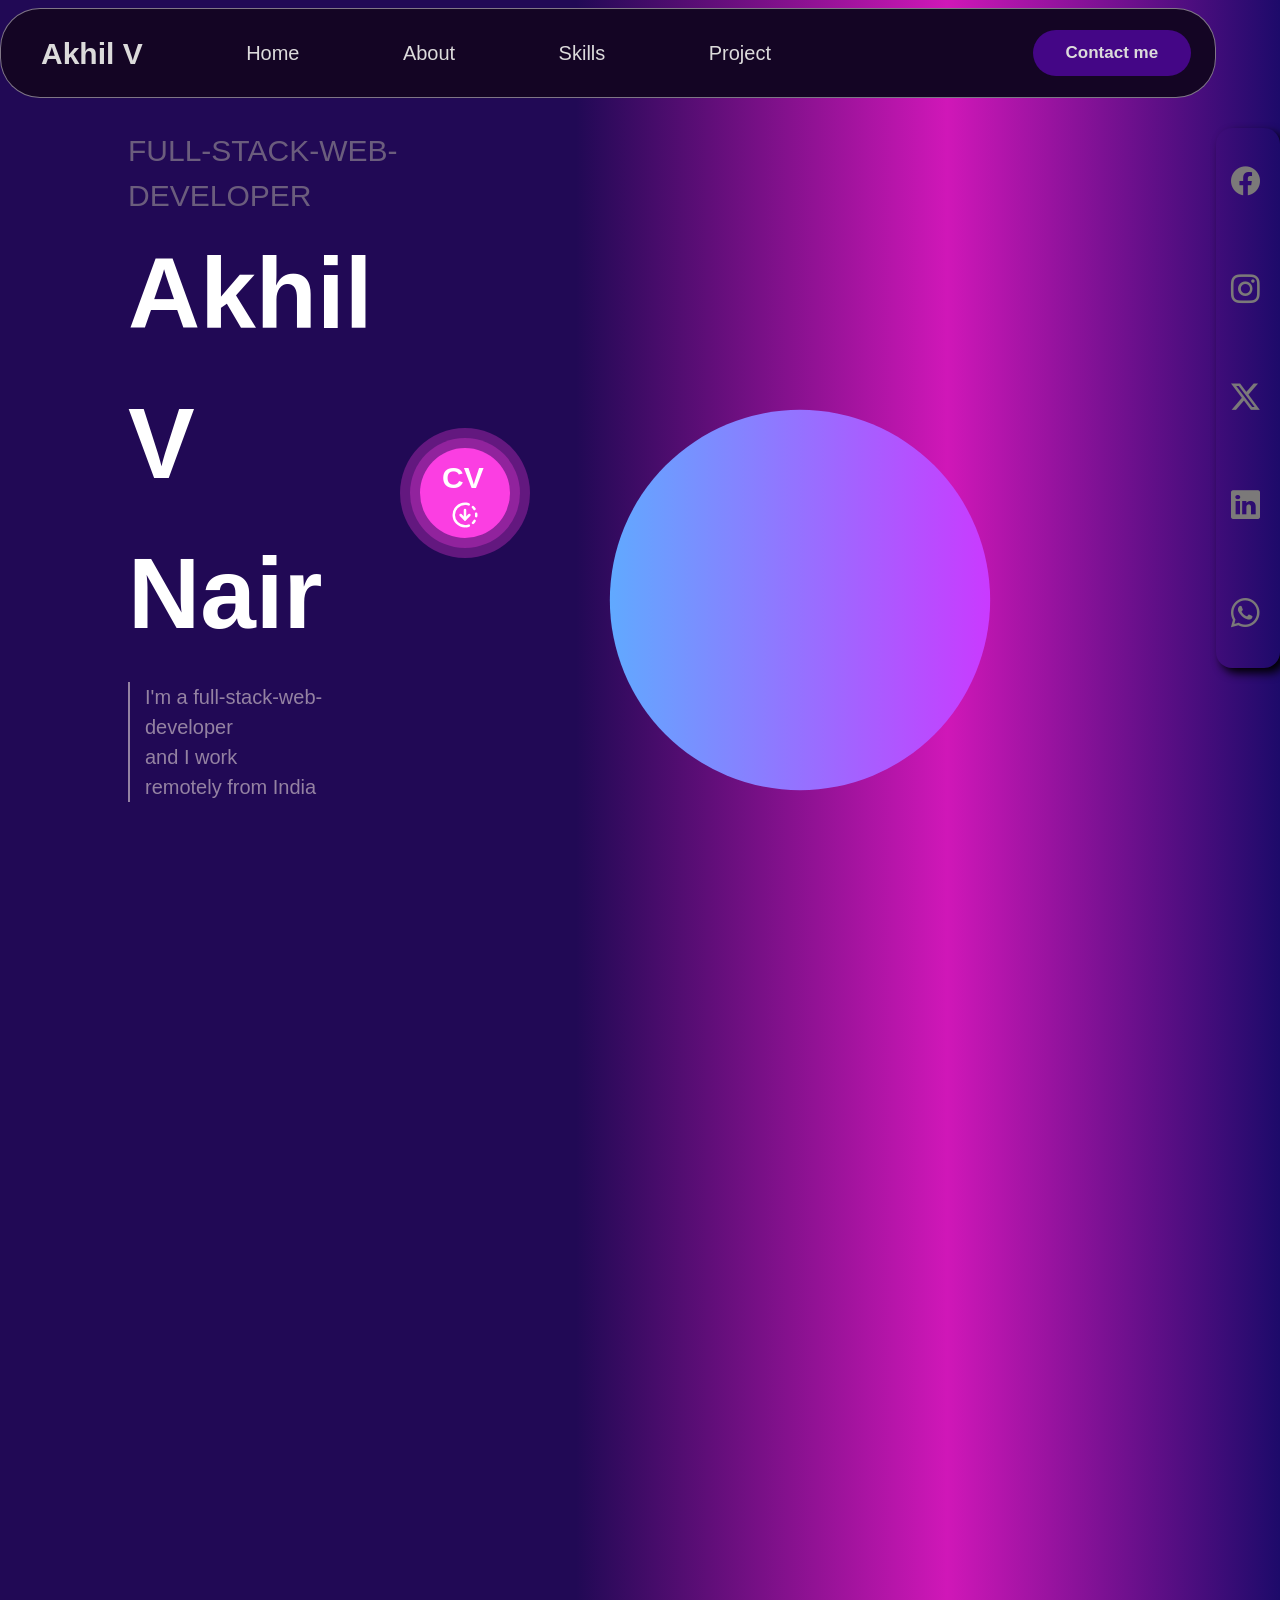
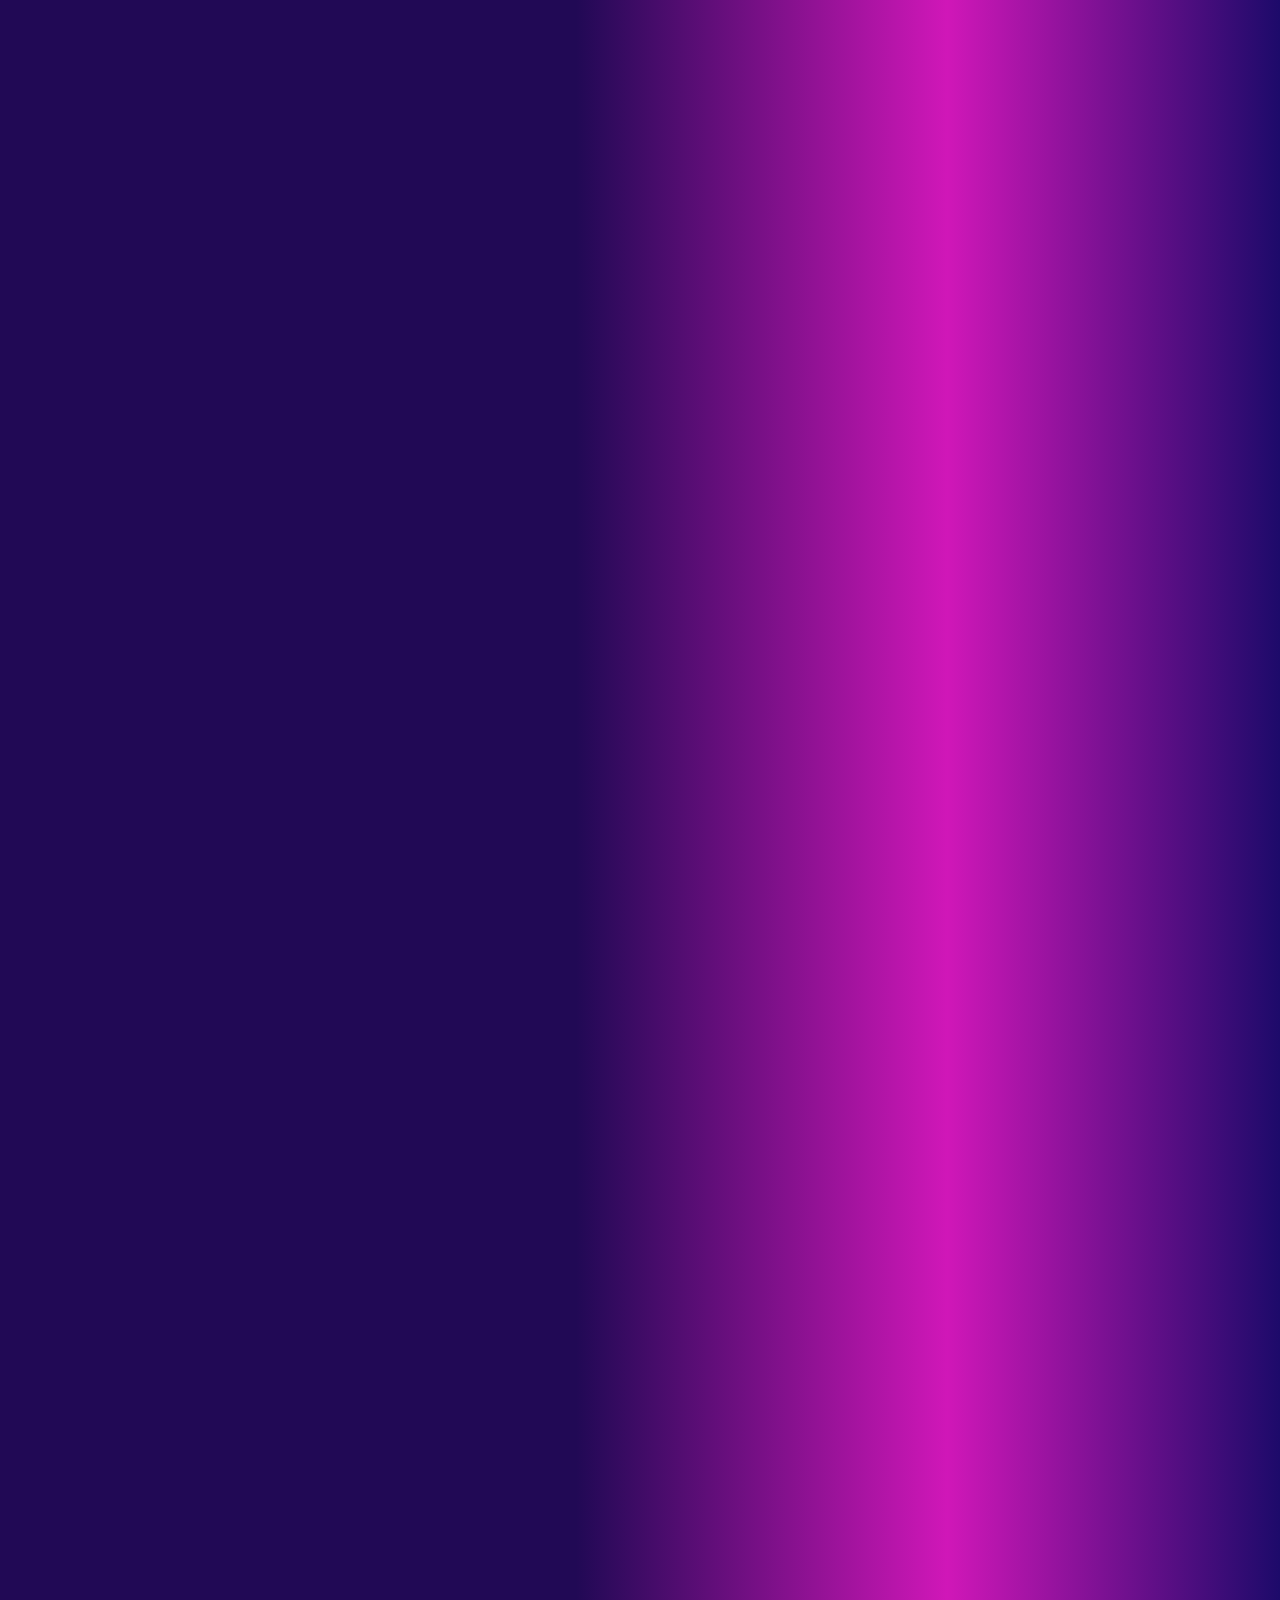
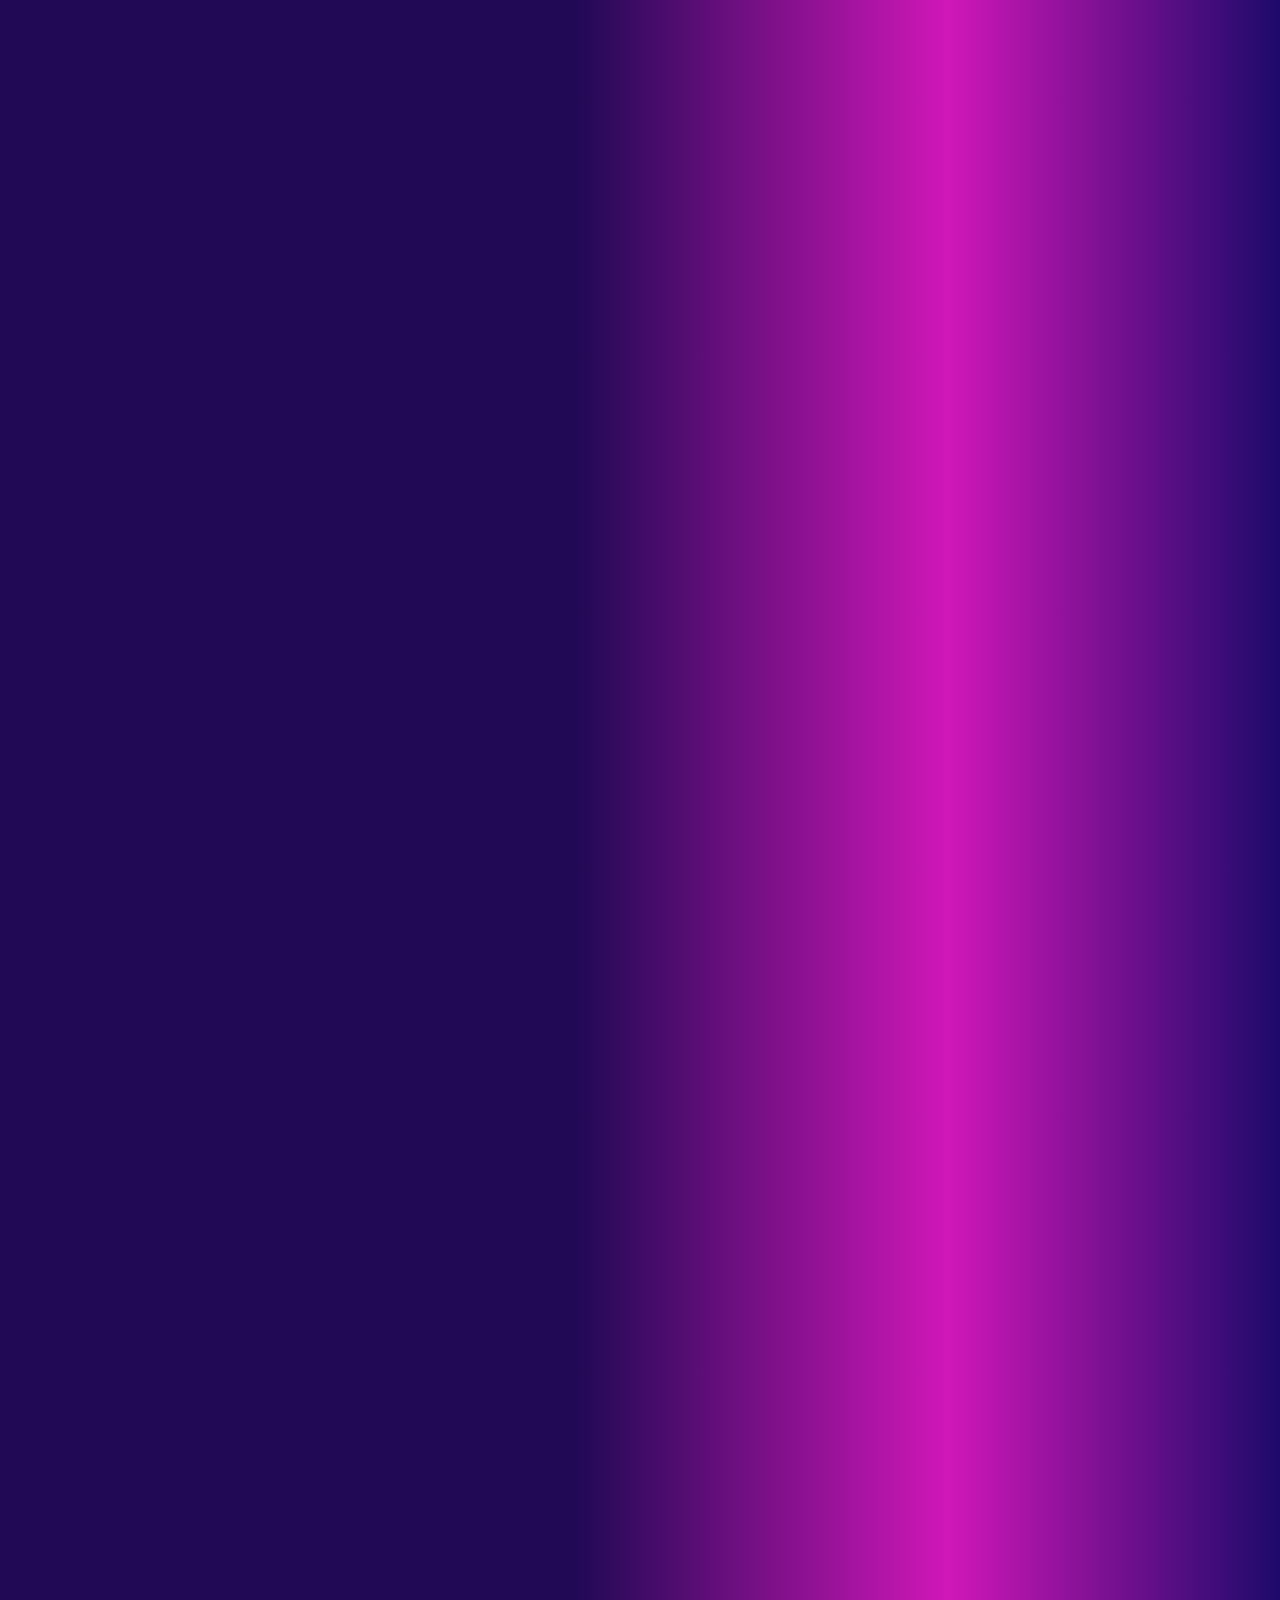
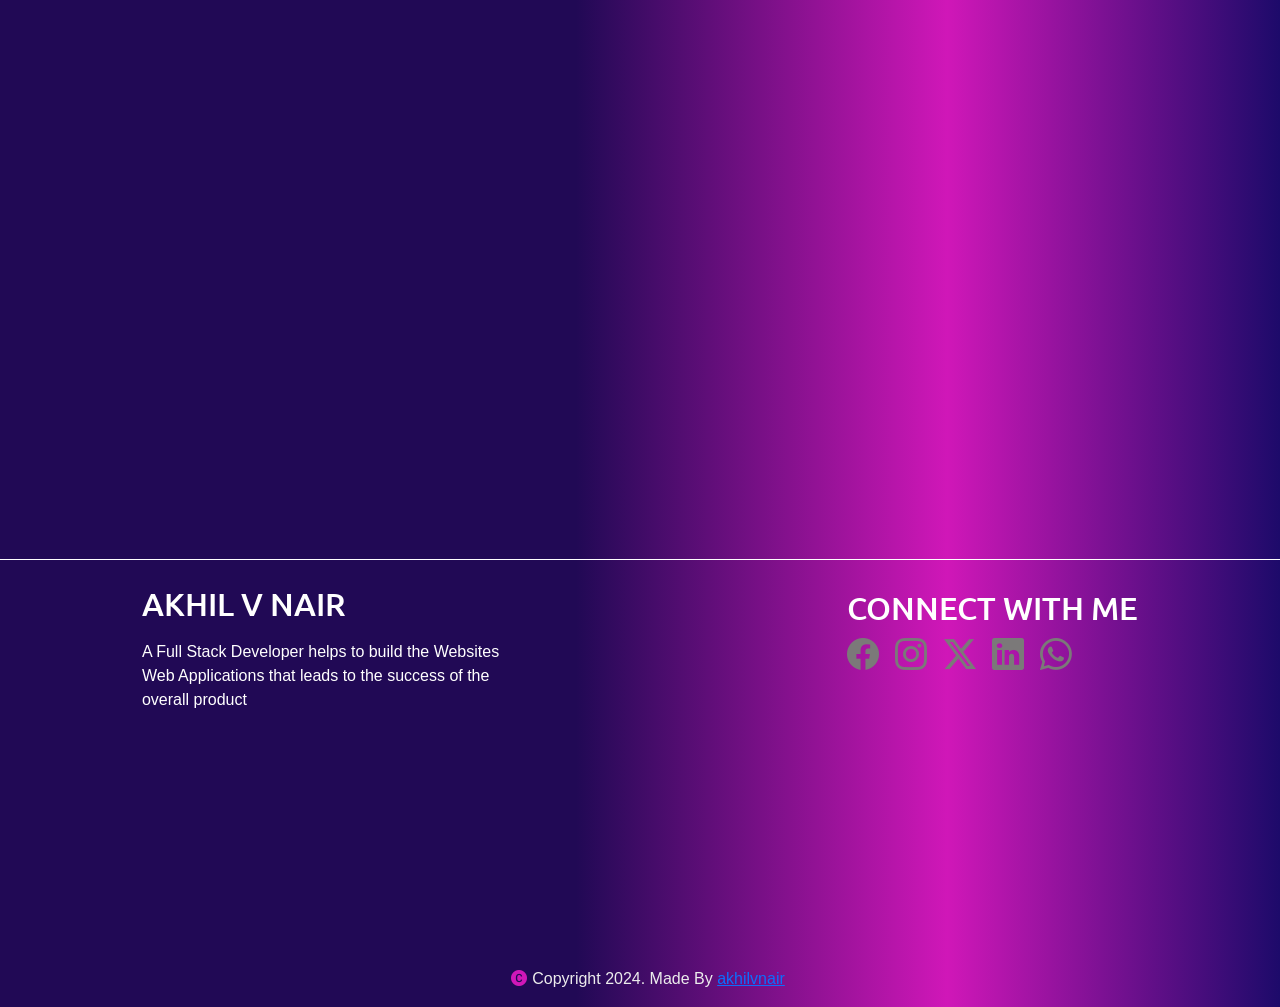
<file: index.html>
<!doctype html>
<html lang="en">

<head>
  <meta charset="utf-8">
  <meta name="viewport" content="width=device-width, initial-scale=1">
  <title>Akhil V Nair</title>
  <link rel="stylesheet" href="style.css">
  <link href="https://cdn.jsdelivr.net/npm/bootstrap@5.3.3/dist/css/bootstrap.min.css" rel="stylesheet"
    integrity="sha384-QWTKZyjpPEjISv5WaRU9OFeRpok6YctnYmDr5pNlyT2bRjXh0JMhjY6hW+ALEwIH" crossorigin="anonymous">
    <link href="https://unpkg.com/aos@2.3.1/dist/aos.css" rel="stylesheet">
    <link rel="stylesheet" href="https://cdn.jsdelivr.net/npm/bootstrap-icons@1.11.1/font/bootstrap-icons.css" integrity="sha384-4LISF5TTJX/fLmGSxO53rV4miRxdg84mZsxmO8Rx5jGtp/LbrixFETvWa5a6sESd" crossorigin="anonymous">
    <link href="https://cdn.jsdelivr.net/npm/bootstrap@5.3.3/dist/css/bootstrap.min.css" rel="stylesheet" integrity="sha384-QWTKZyjpPEjISv5WaRU9OFeRpok6YctnYmDr5pNlyT2bRjXh0JMhjY6hW+ALEwIH" crossorigin="anonymous">
    <script src="https://code.jquery.com/jquery-3.7.1.min.js"></script>

</head>

<body>
  <nav class="my-nav navbar-expand-lg">
    <div class="custom-nav">
      <div class="brand">
        Akhil V
      </div>
      <!-- <button class="navbar-toggler" type="button" data-bs-toggle="collapse" data-bs-target="#navbarNavAltMarkup" aria-controls="navbarNavAltMarkup" aria-expanded="false" aria-label="Toggle navigation">
        <span class="navbar-toggler-icon"></span>
      </button> -->
      <div class="menu-item collapse navbar-collapse" id="navbarNavAltMarkup">
        
        <a class="custom-nav-item nav-link" href="#home">
          <span>Home</span>
        </a>
        <a class="custom-nav-item nav-link" href="#about">
          <span>About</span>
        </a>
        <a class="custom-nav-item nav-link" href="#skills">
          <span>Skills</span>
        </a> 
        <a class="custom-nav-item nav-link" href="#project">
          <span>Project</span>
        </a>
        
        
      </div>
      <a class="contact-button prevent-select" href="#contact" id="contactme">
        Contact me
      </a>

    </div>
  </nav>
  <!-------------------------------------------------------------- Home-section----------------------------------------------------------------------------------------------------------------- -->
  <div class="home-section" data-aos="fade-up" id="home" >
    <div class="left-section">
      <div class="text1">
        FULL-STACK-WEB-DEVELOPER
      </div>
      <div class="text2">
        Akhil V Nair
      </div>
      <div class="text3">
        I'm a full-stack-web-developer<br> and I work<br>remotely from India
      </div>
    </div>

    <div class="right-section">

      <svg class="cv-button" height="200" width="200" xmlns="http://www.w3.org/2000/svg">

        <circle r="65" cx="65" cy="65" fill="rgba(251, 62, 226, 0.3)" />
        <circle r="55" cx="65" cy="65" fill="rgba(251, 62, 226, 0.3)" />
        <circle r="45" cx="65" cy="65" fill="rgba(251, 62, 226, 1)" />
        <text x="42" y="60" fill="white">CV</text>
        <svg x="50" y="72" xmlns="http://www.w3.org/2000/svg" width="1em" height="1em" viewBox="0 0 24 24">
          <g fill="none" stroke="#ffffff" stroke-linecap="round" stroke-width="2"><path stroke-dasharray="2 4" stroke-dashoffset="6" d="M12 3C16.9706 3 21 7.02944 21 12C21 16.9706 16.9706 21 12 21"><animate attributeName="stroke-dashoffset" dur="0.6s" repeatCount="indefinite" values="6;0"/></path><path stroke-dasharray="30" stroke-dashoffset="30" d="M12 21C7.02944 21 3 16.9706 3 12C3 7.02944 7.02944 3 12 3"><animate fill="freeze" attributeName="stroke-dashoffset" begin="0.1s" dur="0.3s" values="30;0"/></path><path stroke-dasharray="10" stroke-dashoffset="10" d="M12 8v7.5"><animate fill="freeze" attributeName="stroke-dashoffset" begin="0.5s" dur="0.2s" values="10;0"/></path><path stroke-dasharray="6" stroke-dashoffset="6" d="M12 15.5l3.5 -3.5M12 15.5l-3.5 -3.5"><animate fill="freeze" attributeName="stroke-dashoffset" begin="0.7s" dur="0.2s" values="6;0"/></path></g>
        </svg>
      </svg>
      <div class="circle-2">
        new circle
      </div>


      <div class="social">
        <div>
        <a href="https://www.facebook.com/akhilvnair.aswin" target="_blank"><i class="bi bi-facebook"></i></a>
          
        </div>
    
        <div>
          <a href="https://www.instagram.com/_m_r_250__/"target="_blank"> <i class="bi bi-instagram"></i></a>
        </div>
        <div> 
          <a href="https://x.com/akhilv2766"target="_blank"><i class="bi bi-twitter-x"></i> </a>
        </div>
        <div>
         <a href="https://www.linkedin.com/in/akhil-v-201976316/" target="_blank"> <i class="bi bi-linkedin"></i></a>
        </div>
        <div>
          <i class="bi bi-whatsapp"></i>
        </div>
      </div>
    </div>
  </div>
  <!------------------------------------------------------------------- About-section-------------------------------------------- -->
  <div class="about-section"data-aos="fade-down" id="about">
    <div class="left-section1">
      <div><img class="about-img" src="./about.jpg" alt=""></div>
      
      <div class="text4" >
        
        About<br>Me
      </div>
    </div>
    <div class="right-section1">
      <div class="arrow">
        <svg xmlns="http://www.w3.org/2000/svg" width="6em" height="6em" viewBox="0 0 16 16"><path fill="#bf3b95" d="M8.6 3.5L12.1 7H0v2h12.1l-3.5 3.5l1.4 1.4L16 8l-6-5.9z"/></svg>
      </div>
      <div class="aboutme">
        Welcome to my corner of the web! I'm Akhil V Nair, a passionate Full Stack Developer on an exciting journey in the world of technology. As a fresh mind eager to explore and innovate, I thrive on crafting seamless digital experiences that marry the art of design with the science of programming.
       <br> Thank you for visiting, and I look forward to embarking on this journey with you!
    </div>
    <div class="contact">
      Contact Me
    </div>

    </div>
  </div>
  <!-------------------------------------------------------------- skill-section---------------------------------------------------------------------------------------------------------------- -->
  <div class="skill-section"data-aos="zoom-in-up" id="skills">
    <div class="skill-section-item-1">
      <div class="main-heading1">
        MY SKILLS
      </div>
      <div class="arrow1">
        <img src="./arrow.svg" alt="">
      </div>
    </div>
    
    <div class="skill-section-item-2">  
        <div class="logo-section-1">
           <div class="logo-1 logo">
            <svg class="css-logo" xmlns="http://www.w3.org/2000/svg" width="60px" height="60px" viewBox="0 0 256 256"><g fill="none"><rect width="256" height="256" fill="#0277bd" rx="60"/><path fill="#ebebeb" d="m53.753 102.651l2.862 31.942h71.481v-31.942zM128.095 38H48l2.904 31.942h77.191zm0 180.841v-33.233l-.14.037l-35.574-9.605l-2.274-25.476H58.042l4.475 50.154l65.431 18.164z"/><path fill="#fff" d="m167.318 134.593l-3.708 41.426l-35.625 9.616v33.231l65.483-18.148l.48-5.397l7.506-84.092l.779-8.578L208 38h-80.015v31.942h45.009l-2.906 32.709h-42.103v31.942z"/></g></svg>
           </div>
           <div class="logo-2 logo">
            <svg xmlns="http://www.w3.org/2000/svg" width="60px" height="60px" viewBox="0 0 256 256"><path fill="#f7df1e" d="M0 0h256v256H0z"/><path d="m67.312 213.932l19.59-11.856c3.78 6.701 7.218 12.371 15.465 12.371c7.905 0 12.89-3.092 12.89-15.12v-81.798h24.057v82.138c0 24.917-14.606 36.259-35.916 36.259c-19.245 0-30.416-9.967-36.087-21.996m85.07-2.576l19.588-11.341c5.157 8.421 11.859 14.607 23.715 14.607c9.969 0 16.325-4.984 16.325-11.858c0-8.248-6.53-11.17-17.528-15.98l-6.013-2.58c-17.357-7.387-28.87-16.667-28.87-36.257c0-18.044 13.747-31.792 35.228-31.792c15.294 0 26.292 5.328 34.196 19.247l-18.732 12.03c-4.125-7.389-8.591-10.31-15.465-10.31c-7.046 0-11.514 4.468-11.514 10.31c0 7.217 4.468 10.14 14.778 14.608l6.014 2.577c20.45 8.765 31.963 17.7 31.963 37.804c0 21.654-17.012 33.51-39.867 33.51c-22.339 0-36.774-10.654-43.819-24.574"/></svg>
           </div> 
           <div class="log-3 logo">
            <svg xmlns="http://www.w3.org/2000/svg" width="60px" height="60px" viewBox="0 0 256 256"><g fill="none"><rect width="256" height="256" fill="#e14e1d" rx="60"/><path fill="#fff" d="m48 38l8.61 96.593h110.71l-3.715 41.43l-35.646 9.638l-35.579-9.624l-2.379-26.602H57.94l4.585 51.281l65.427 18.172l65.51-18.172l8.783-98.061H85.824l-2.923-32.71h122.238L208 38z"/><path fill="#ebebeb" d="M128 38H48l8.61 96.593H128v-31.938H85.824l-2.923-32.71H128zm0 147.647l-.041.014l-35.579-9.624l-2.379-26.602H57.94l4.585 51.281l65.427 18.172l.049-.014z"/></g></svg>
           </div>
           <div class="logo-4 logo">
            <svg xmlns="http://www.w3.org/2000/svg" width="70px" height="70px" viewBox="0 0 256 204"><path fill="#35006d" d="M53.172 0C38.565 0 27.756 12.785 28.24 26.65c.465 13.32-.139 30.573-4.482 44.642C19.402 85.402 12.034 94.34 0 95.488v12.956c12.034 1.148 19.402 10.086 23.758 24.197c4.343 14.069 4.947 31.32 4.482 44.641c-.484 13.863 10.325 26.65 24.934 26.65h149.673c14.608 0 25.414-12.785 24.93-26.65c-.464-13.32.139-30.572 4.482-44.641c4.359-14.11 11.707-23.05 23.741-24.197V95.488c-12.034-1.148-19.382-10.086-23.74-24.196c-4.344-14.067-4.947-31.321-4.483-44.642C228.261 12.787 217.455 0 202.847 0H53.17zM173.56 125.533c0 19.092-14.24 30.67-37.872 30.67h-40.23a4.34 4.34 0 0 1-4.338-4.339V52.068a4.34 4.34 0 0 1 4.339-4.34h39.999c19.705 0 32.637 10.675 32.637 27.063c0 11.503-8.7 21.801-19.783 23.604v.601c15.089 1.655 25.248 12.104 25.248 26.537m-42.26-64.05h-22.937v32.4h19.32c14.934 0 23.17-6.014 23.17-16.764c0-10.073-7.082-15.636-19.552-15.636m-22.937 45.256v35.705h23.782c15.548 0 23.786-6.239 23.786-17.965c0-11.728-8.467-17.742-24.786-17.742h-22.782z"/></svg>
           </div>

        </div>
        <div class="logo-section-2">
          <div class="log-5 logo">
           <svg xmlns="http://www.w3.org/2000/svg" width="60px" height="60px" viewBox="0 0 256 256"><g fill="none"><rect width="256" height="256" fill="url(#skillIconsJquery0)" rx="60"/><path fill="#fff" d="M79.238 68.74c-9.986 14.618-8.742 33.633-1.134 49.146l.56 1.105l.378.7c.07.136.15.27.223.402c.132.246.264.482.378.724l.728 1.272l.415.7l.845 1.346l.378.567c.378.605.805 1.206 1.225 1.799l.034.047c.066.095.14.189.19.284c.362.51.755 1.013 1.133 1.512l.42.544l1.03 1.29l.393.48c.469.565.948 1.123 1.437 1.671l.03.03c.019.024.038.038.057.062c.474.535.96 1.058 1.459 1.569l.469.48l1.166 1.165l.476.461c.524.502 1.057.995 1.597 1.48l.303.264l1.45 1.248l.6.488l1.21.945l.647.501l1.849 1.351c.047.032.088.066.136.098c.434.303.875.596 1.317.889l.571.387l2.064 1.286l.571.327l1.55.884c.283.155.573.303.856.45l1.108.567l.255.125l.454.223l1.757.828l.373.189c.678.301 1.361.59 2.049.867l.499.201l1.933.729l.242.087a65.55 65.55 0 0 0 2.155.719l.52.158c.756.227 1.465.498 2.225.643c48.29 8.99 62.321-29.536 62.321-29.536c-11.781 15.632-32.693 19.752-52.505 15.165c-.751-.189-1.479-.41-2.212-.631l-.552-.189a68.818 68.818 0 0 1-2.128-.705l-.293-.108a66.28 66.28 0 0 1-1.877-.709l-.529-.212a57.21 57.21 0 0 1-2.027-.858l-.404-.181l-1.709-.813l-.491-.242a61.425 61.425 0 0 1-1.324-.686l-.882-.473a49.418 49.418 0 0 1-1.584-.905l-.535-.303a77.475 77.475 0 0 1-2.064-1.285c-.189-.123-.371-.253-.558-.378l-1.469-.994l-.472-.34l-1.389-1.021l-.617-.473l-1.253-.998l-.559-.453l-1.56-1.323a1.623 1.623 0 0 0-.189-.146a71.563 71.563 0 0 1-1.64-1.52l-.462-.453l-1.18-1.176l-.46-.473a58.164 58.164 0 0 1-1.446-1.557c-.023-.027-.05-.051-.072-.076c-.5-.557-.989-1.125-1.467-1.701l-.384-.465l-1.058-1.329l-.388-.491l-1.219-1.654c-11-15.282-14.932-36.358-6.162-53.668zm30.999-12.316c-7.22 10.585-6.829 24.75-1.196 35.944a46.995 46.995 0 0 0 3.194 5.43c1.082 1.579 2.282 3.46 3.718 4.726c.52.567 1.064 1.134 1.62 1.713c.14.145.284.283.427.429c.54.535 1.092 1.058 1.656 1.567c.023.019.044.041.068.06a50.108 50.108 0 0 0 1.949 1.645l.439.347c.66.52 1.335 1.021 2.022 1.505c.018.015.037.03.057.044c.302.213.614.415.922.619c.148.099.287.203.435.295c.493.323.993.635 1.499.936l.212.125l1.323.756c.155.089.313.166.472.249l.945.488c.048.025.095.043.14.066c.637.321 1.278.624 1.934.917c.14.062.283.119.427.179a47.23 47.23 0 0 0 1.588.656l.68.254c.483.179.968.351 1.456.516l.657.213c.694.221 1.38.497 2.104.62c37.284 6.291 45.894-22.947 45.894-22.947c-7.759 11.379-22.784 16.812-38.821 12.574a40.838 40.838 0 0 1-2.111-.624c-.214-.066-.423-.136-.635-.189a40.96 40.96 0 0 1-1.476-.518l-.668-.253c-.535-.189-1.064-.425-1.587-.652c-.144-.063-.288-.119-.429-.185a36.784 36.784 0 0 1-1.947-.921c-.329-.164-.652-.336-.976-.507l-.563-.294a38.606 38.606 0 0 1-1.234-.709l-.295-.189a48.895 48.895 0 0 1-1.493-.93c-.152-.099-.299-.189-.45-.306l-.968-.652a52.093 52.093 0 0 1-2.015-1.501l-.454-.363c-7.018-5.644-12.583-13.356-15.227-22.102c-2.773-9.073-2.174-19.252 2.646-27.514zm26.066-9.201c-4.257 6.381-4.674 14.305-1.701 21.352c3.115 7.479 9.498 13.348 16.947 16.129c.307.117.615.22.945.327l.409.132c.438.14.875.302 1.327.39c20.588 4.05 26.171-10.76 27.657-12.94c-4.892 7.174-13.112 8.896-23.198 6.403c-.794-.199-1.673-.492-2.458-.767a29.477 29.477 0 0 1-2.897-1.227a29.891 29.891 0 0 1-5.081-3.159c-9.045-6.975-14.653-20.278-8.763-31.112m-48.654 139.93l-1.394 4.945l1.394-4.943zm7.176 10.733l-1.537-.01zm-.378 7.383l-9.21.034zm1.927-7.372l-1.538-.009zm-1.1 6.744l1.607-6.118zm33.892-28.177l-2.987 14.05zm-7.684 0l-2.268 10.497zm7.154-.633h-6.389a.838.838 0 0 0-.782.631l-4.537 20.995a.837.837 0 0 1-.78.629h-4.523c-4.476 0-3.958-3.094-3.025-7.334l.029-.128l.542-2.892l.234-1.191l2.065-10.079a.508.508 0 0 0-.516-.633h-6.559a.833.833 0 0 0-.779.631l-2.955 14.014c-1.625 7.417-1.194 14.491 7.637 14.712l.255.005h13.859a.837.837 0 0 0 .781-.631l5.976-28.1c.076-.347-.157-.631-.51-.631zm25.493 22.329c.356 0 .567.283.516.631l-.62 3.034zm-.724 6.701l.62-3.036zm-.778.638l-11.776.057z"/><path fill="#fff" d="M140.223 189.783c-.005-.333.373-.904.728-.904l-.798-.013c-.378 3.618.07.917.07.917m4.397 11.299h-.123zm12.696-7.394c.356 0 .567.283.516.631l-.722 3.527zm-9.672 7.404h-.026zm-1.569-.012h-.09zm-.478.002h-.151zm-.467 0h-.132zm.873-.002h-.387zm1.617.012l-1.543.005zm8.197-.048l-8.175.05zm.756-.655l.52-2.541zm-11.144.693h-.299h.337zm-.936 0h-.453zm.486 0h-.378zM51.49 189.858l.993-4.4l-1.134 5.028l-.133.631l.276-1.262zm11.882-18.571h-7.018a.846.846 0 0 0-.788.63l-1.331 5.859a.493.493 0 0 0 .503.63h7.073a.84.84 0 0 0 .782-.63l1.286-5.873c.075-.345-.152-.629-.51-.629zm-1.527 9.769l-2.08 9.523zm-20.388 31.556l5.788.046c-1.709 0-4.53-.032-5.79-.047z"/><path fill="#fff" d="m53.456 181.056l-.994 4.4zm7.882-.63h-7.075a.846.846 0 0 0-.788.63l-1.985 8.8l-.276 1.263l-1.89 8.984c-.093.419-.207.834-.34 1.242c0 0-1.323 3.932-3.542 3.888l-2.202-.041a.848.848 0 0 0-.794.616l-1.465 6.167a.493.493 0 0 0 .493.636l5.79.047c5.55 0 8.474-3.076 10.35-11.922l4.253-19.658c.076-.345-.155-.629-.51-.629zm100.486 20.297c-.355 0-.567-.283-.51-.631l5.321-24.924zm7.395-.633l2.155-10.638z"/><path fill="#fff" d="M161.391 200.408c-.043-.174-.018-.6.057-.946l2.525-11.832l-2.661 12.462c-.076.348.155.631.51.631h.647c-.355 0-1.036-.142-1.078-.315m7.41.173c-.193.076-.643.142-.998.142h.646a.833.833 0 0 0 .775-.633l.129-.631c-.07.347-.378 1.045-.567 1.122zm1.493-5.81l.951-4.695zm20.996-17.934l.293 1.21c.082.346-.143.627-.497.629m-21.739 20.783l.945-4.688zm21.654-23.885l.289 1.24zm-19.756 14.502l.261-1.255l1.015-4.754l-1.149 5.383l-.127.624zm-4.523-15.318l-.221 1.039l-2.526 11.833l2.662-12.462l.085-.408z"/><path fill="#fff" d="m191.585 178.047l-.293-1.21l-.434-1.89c-.575-2.231-2.261-3.522-5.924-3.522l-16.861-.011a.83.83 0 0 0-.778.631l-.261 1.235l-.378 1.865l-5.187 24.295c-.076.348-.1.756-.057.945c.044.189.724.316 1.078.316h5.33c.355 0 .803-.065.998-.142c.195-.078.48-.756.567-1.123l2.023-10.007l2.164-10.139a.837.837 0 0 1 .779-.629l16.771-.008c.354 0 .579-.283.497-.629zm21.592-10.95l-1.291.005h-5.368a1.39 1.39 0 0 0-1.01.533l-11.87 17.39c-.2.293-.429.25-.51-.094l-.874-3.832a.848.848 0 0 0-.788-.629h-7.63c-.356 0-.567.278-.469.62l3.402 11.98c.098.34.104.901.019 1.247l-1.512 5.798a.465.465 0 0 0 .073.444a.475.475 0 0 0 .413.181h7.56a.879.879 0 0 0 .806-.624l1.512-5.797c.118-.408.304-.794.548-1.141l19.291-25.58c.214-.284.099-.514-.257-.511l-2.022.014zm-60.63 15.002c-.045.378-.4.662-.756.662h-9.678c-.334 0-.504-.227-.453-.511l.007-.051l.044-.164c.945-2.457 2.807-4.07 6.343-4.07c3.983 0 4.76 1.947 4.49 4.134zm-2.839-11.167c-12.418 0-15.361 7.538-17.011 15.146c-1.652 7.755-1.509 15.008 11.341 15.008h2.037l1.569-.006l8.177-.049a.83.83 0 0 0 .769-.633l1.242-6.071c.072-.348-.16-.632-.516-.632h-11.553c-4.593 0-5.959-1.221-5.457-4.81h18.468a.742.742 0 0 0 .684-.476a.74.74 0 0 0 .045-.161c2.741-10.339 1.955-17.308-9.791-17.308zM91.01 182.058l-.174.618l-1.394 4.944l-1.395 4.941a.907.907 0 0 1-.82.62h-7.384c-5.599 0-6.962-4.379-5.599-10.838c1.361-6.606 4.036-10.714 9.546-11.129c7.53-.567 9.035 4.729 7.22 10.842zm5.062 10.745s3.478-8.449 4.272-13.331c1.077-6.535-2.192-16.01-14.828-16.01c-12.565 0-18.02 9.046-20.1 18.902c-2.08 9.904.646 18.592 13.136 18.524l19.064-.07a.893.893 0 0 0 .808-.628l1.606-6.12a.478.478 0 0 0-.07-.444a.466.466 0 0 0-.412-.184l-3.075-.019c-.302-.002-.473-.196-.439-.453a.688.688 0 0 1 .038-.144z"/><path fill="#fff" d="M158.267 187.15a.423.423 0 1 1-.847 0a.423.423 0 1 1 .847 0"/><defs><linearGradient id="skillIconsJquery0" x1="0" x2="256" y1="0" y2="256" gradientUnits="userSpaceOnUse"><stop stop-color="#ff5c00"/><stop offset="1" stop-color="#ff0f00"/></linearGradient></defs></g></svg>
          </div>
          <div class="log-6 logo">
          <svg xmlns="http://www.w3.org/2000/svg"  width="80px" height="80px"viewBox="0 0 128 128"><g fill-rule="evenodd" clip-rule="evenodd"><path fill="#386f9f" d="M51.834 23.017c3.756 0 7.512.058 11.263-.04c.995-.026 2.78.797 2.7-1.271c-.061-1.683-1.622-1.074-2.568-1.089c-4.237-.067-8.488-.228-12.708.037c-3.003.187-3.888-.953-3.511-3.707c.13-.95.005-1.934.025-2.902c.132-6.446 1.69-8.64 7.942-10.23c6.888-1.75 13.937-1.692 20.806-.184c6.175 1.356 8.74 6.16 8.428 10.604c-.38 5.423-.086 10.893-.091 16.343c-.009 6.853-3.55 10.49-10.459 10.585c-5.69.078-11.387.14-17.074-.018c-6.778-.19-11.75 5.44-11.784 11.82c0 .484.083.984-.013 1.451c-.488 2.343 1.462 6.13-1.022 6.826c-3.78 1.062-8.206 1.062-11.54-2.311c-1.13-1.14-2.082-2.417-2.584-3.893c-2.679-7.865-3.102-15.83-.58-23.818c1.572-4.986 5.848-8.087 11.145-8.176c3.874-.065 7.749-.013 11.623-.013zm6.902-11.12c-.162-1.903-1.185-3.292-3.296-3.35c-2.309-.06-3.502 1.336-3.505 3.608c-.002 2.106 1.145 3.455 3.241 3.516c2.303.067 3.418-1.36 3.56-3.774"/><path fill="#ffcf46" d="M80.824 61.572c-4.24 0-8.482-.037-12.722.03c-.955.012-2.557-.592-2.607 1.041c-.056 1.852 1.663 1.37 2.755 1.381c4.24.053 8.484.098 12.723-.02c2.178-.06 3.067.357 3.23 2.925c.737 11.625-4.308 12.63-13.613 14.745c-5.338 1.213-11.061.57-16.325-1.788c-4.353-1.947-7.024-4.753-6.687-10.007c.334-5.186.39-10.439-.009-15.62c-.48-6.253 3.41-10.852 10.975-10.854c5.09-.001 10.214-.389 15.26.075c7.215.662 12.872-5.592 13.12-12.864c.01-.241-.052-.5.01-.724c.636-2.235-1.626-5.557 1.4-6.686c4.573-1.705 9.73.087 12.066 3.557c2.945 4.369 3.343 9.51 3.819 14.53c.515 5.411-1.003 10.505-3.276 15.386c-1.544 3.31-4.14 4.91-7.757 4.915c-4.12.003-8.239 0-12.36 0zm-1.104 10.8c-.453-2.066-1.385-3.476-3.785-3.535c-2.496-.06-3.14 1.807-3.127 3.474c.014 1.772.508 3.952 3.21 3.748c2.246-.172 3.341-1.563 3.702-3.687"/><path fill="#386f9f" d="M14.129 114.849c0 2.582.117 5-.055 7.397c-.074 1.034 1.066 2.98-1.103 2.978c-1.912 0-2.403-1.522-2.342-3.361c.117-3.51.034-7.027.034-10.54v-7.998c0-4.82 1.293-6.452 5.903-7.45c4.286-.932 7.654.511 9.386 4.263c1.732 3.753 1.866 7.62.133 11.438c-1.708 3.762-4.854 5.166-8.884 4.051c-.918-.25-1.845-.467-3.072-.778m0-9.448c0 1.33.18 2.686-.037 3.98c-.502 2.991 1.408 3.728 3.66 4.26c2.227.526 3.754-.421 4.647-2.383c1.501-3.29 1.753-6.683.613-10.162c-1.012-3.092-3.349-3.454-6.077-3.07c-2.694.383-3.059 2.215-2.824 4.48c.1.955.018 1.93.018 2.895m28.987 9.288c-1.845.48-3.447.992-5.087 1.3c-3.59.671-6.248-1.3-7.183-4.894c-1.16-4.448-.178-8.879-.148-13.317c.013-2.023 1.885-1.234 3.18-2.318c0 4.75.018 8.85-.006 12.947c-.013 2.058.519 3.75 2.465 4.835c2.148 1.198 3.91.057 5.78-.712c1.34-.551 1.173-1.676 1.175-2.746c.01-3.872-.001-7.74.012-11.612c.002-.955-.097-2.122 1.313-2.075c1.257.041 1.804.788 1.783 2.158c-.091 6.407.09 12.823-.17 19.221c-.197 4.838-3.61 7.793-8.52 8.01c-.735.031-1.505.099-1.78-.813c-.419-1.404.718-1.139 1.465-1.378c5.401-1.718 6.107-2.744 5.721-8.606M65.94 98.064c1.429-.675 2.25-1.293 3.153-1.46c5.067-.937 8.95-.58 8.94 6.245c-.007 3.515.002 7.031-.007 10.545c-.002.984.061 1.942-1.406 2.027c-1.547.092-1.887-.793-1.88-2.006c.018-3.387.11-6.774.107-10.16c-.002-2.63-.539-4.958-3.884-4.95c-2.934.005-5.012 2.195-5.027 5.217a900 900 0 0 0 .003 9.814c.003 1.162.028 2.181-1.652 2.085c-1.513-.09-1.327-1.11-1.327-2.049c-.01-8.6.032-17.209-.041-25.815c-.013-1.508.582-2.444 1.92-2.508c1.888-.087 1.023 1.564 1.051 2.392c.123 3.371.05 6.75.05 10.623m15.99 7.711c-.191-6.715 2.994-10.3 8.76-10.092c2.894.106 5.065 1.39 6.466 3.89c2.475 4.422 2.14 8.846-.538 12.987c-1.84 2.844-4.67 4.185-8.12 3.453c-3.402-.72-6.066-3.783-6.548-7.353c-.128-.945-.02-1.924-.02-2.885m13.32.157c-.152-1.172-.125-2.806-.613-4.264c-.667-2-1.883-3.61-4.364-3.72c-2.503-.108-3.752 1.355-4.587 3.38c-1.311 3.179-1.226 6.371.194 9.493c.912 2.011 2.32 3.483 4.76 3.075c2.403-.401 3.821-1.976 4.312-4.313c.223-1.059.187-2.168.298-3.65zm7.007.895c0-1.212-.023-2.422.004-3.628c.056-2.325-.685-4.901 2.45-6.089c3.59-1.356 7.148-2.372 10.762-.273c1.352.786 1.85 2.214 1.864 3.73c.037 4.231-.019 8.464.038 12.695c.02 1.476-.368 2.214-2.027 2.174c-1.818-.043-1.435-1.283-1.423-2.273c.043-3.38.278-6.757.214-10.132c-.084-4.25-2.416-5.983-6.389-4.94c-1.648.434-2.678 1.234-2.597 3.274c.161 3.982.037 7.978.052 11.967c.004 1.156.021 2.18-1.647 2.083c-1.528-.088-1.278-1.145-1.29-2.062c-.028-2.176-.008-4.353-.011-6.526m-43.568-9.424c-.25.296-.46.76-.68.764c-3.964.055-2.864 3.014-2.966 5.209c-.097 2.045 0 4.1-.029 6.151c-.03 2.038.147 3.932 2.627 4.473c.711.154 1.035.564.887 1.274c-.163.784-.788.753-1.407.745c-2.85-.05-4.963-2.065-5.047-5.015c-.086-3.014.031-6.035-.04-9.046c-.037-1.43.706-3.255-1.6-3.822c-.253-.061-.343-.778-.508-1.187c3.076-.965 1.8-3.618 2.222-5.631c.2-.953 1.105-1.214 1.96-1.295c.865-.082.872.618.9 1.203c.114 2.32-1.087 5.425 3.184 5.256c.143-.005.31.562.497.92z"/></g></svg>
          </div>
          <div class="log-7 logo">
            <svg xmlns="http://www.w3.org/2000/svg"width="70px" height="70px" viewBox="0 0 512 349"><path fill="#00758f" d="m152.31 230.297l15.56 50.487c3.496 11.463 4.954 19.465 4.37 24.026q12.765-34.188 17.839-74.513h18.71q-12.069 65.65-31.827 95.41c-10.262 15.289-21.504 22.933-33.746 22.933c-3.264 0-7.288-.986-12.063-2.944v-10.55c2.333.342 5.07.525 8.218.525q8.565-.002 13.816-4.742c4.193-3.849 6.292-8.175 6.292-12.97c0-3.274-1.637-9.993-4.896-20.157l-21.68-67.505zM33.223 199.266l28.5 86.956h.176l28.675-86.956h23.428c5.13 43.124 8.16 82.581 9.09 118.346H103.34q-1.044-50.148-5.768-94.32H97.4l-30.078 94.32H52.28l-29.896-94.32h-.176q-3.325 42.422-4.196 94.32H0c1.164-42.08 4.077-81.525 8.739-118.346z"/><path fill="#f29111" d="M352.498 197.51c30.657 0 45.986 19.586 45.986 58.739c0 21.276-4.61 37.347-13.821 48.204c-1.66 1.984-3.495 3.698-5.427 5.286l21.695 10.727l-.021-.001l-7.703 13.302l-28.253-16.485q-7.026 2.08-15.451 2.08c-15.053 0-26.297-4.387-33.731-13.15c-8.16-9.694-12.238-24.955-12.238-45.757c0-21.156 4.602-37.166 13.816-48.037c8.392-9.944 20.11-14.909 35.148-14.909m-93.88.172c10.957 0 20.92 2.932 29.894 8.775l-4.558 10.157c-7.679-3.264-15.25-4.903-22.716-4.903c-6.058 0-10.726 1.458-13.98 4.392c-3.272 2.908-5.296 6.65-5.296 11.212c0 7.01 4.994 13.089 14.215 18.225a816 816 0 0 1 9.031 5.011l.688.387l.345.194l.689.387l.344.194l.688.388c6.98 3.935 13.548 7.691 13.548 7.691c9.22 6.545 13.816 13.523 13.816 25.016c0 10.037-3.678 18.276-11.01 24.723c-7.337 6.418-17.194 9.636-29.538 9.636c-11.545 0-22.734-3.704-33.572-11.05l5.07-10.166c9.327 4.675 17.767 7.01 25.346 7.01c7.108 0 12.672-1.587 16.697-4.721c4.017-3.157 6.424-7.56 6.424-13.143c0-7.027-4.888-13.034-13.855-18.073a898 898 0 0 1-8.395-4.697l-.687-.389c-1.262-.713-2.533-1.435-3.778-2.142l-.675-.384c-6.055-3.444-11.29-6.453-11.29-6.453c-8.964-6.557-13.459-13.592-13.459-25.184c0-9.587 3.352-17.336 10.046-23.231q10.066-8.862 25.968-8.862m175.895 1.584v103.788h37.238v14.558h-56.124V199.266zm57.93 103.833v2.46h-4.094v12.04h-3.13v-12.04h-4.253v-2.46zm7.56 0l3.931 9.884l3.611-9.884h4.437v14.5h-2.95v-11.035l-4.11 11.035h-2.127l-4.117-11.035h-.158v11.035h-2.791v-14.5zM350.57 212.064c-18.066 0-27.104 14.91-27.104 44.71c0 17.07 2.395 29.448 7.176 37.163c4.428 7.14 11.363 10.703 20.806 10.703c18.066 0 27.103-15.026 27.103-45.064c0-16.831-2.395-29.103-7.17-36.822c-4.433-7.124-11.365-10.69-20.81-10.69"/><path fill="#00758f" d="M303.218 7.333c5.993-14.726 26.948-3.574 35.08 1.57c1.993 1.287 4.279 4.006 6.564 5.011c3.565.14 7.127.419 10.698.568c6.698 1.574 12.972 2.86 18.25 5.866c24.528 14.445 40.495 29.165 55.19 53.479c3.14 5.15 4.709 10.723 7.274 16.296c3.56 8.307 7.56 17.027 11.692 24.882c1.85 3.724 3.281 7.865 5.85 11.01c1.003 1.438 3.852 1.862 5.555 2.721c4.708 2.437 10.412 4.287 14.84 7.147c8.269 5.156 16.264 11.3 23.532 17.59c2.709 2.428 4.555 5.865 7.136 8.433v1.296c-2.291.703-4.574 1.423-6.859 2c-4.991 1.282-9.412.992-14.254 2.275c-2.992.868-6.707 2.013-9.845 2.304l.29.292c1.846 5.275 11.834 9.565 16.402 12.72c5.548 4.004 10.689 8.86 14.827 14.437c1.429 1.423 2.858 2.718 4.28 4.137c.994 1.438 1.274 3.298 2.28 4.58v.434c-1.114-.393-1.915-1.143-2.674-1.927l-.453-.473c-.453-.47-.91-.932-1.431-1.313c-3.148-2.15-6.274-4.722-9.422-6.721c-5.412-3.434-11.689-5.427-17.246-8.874c-3.142-2.001-6.137-4.28-9.132-6.57c-2.715-2.007-5.705-5.861-7.411-8.721c-1.005-1.58-1.143-3.437-2.291-4.58c.205-1.909 1.954-2.476 3.719-2.942l.406-.107c.609-.158 1.205-.316 1.725-.525c7.414-3.148 16.253-4.29 27.667-4.004c-.43-2.866-7.562-6.437-9.839-8.153c-4.57-3.294-9.409-6.731-14.257-9.729c-2.569-1.57-6.996-2.716-9.842-3.999c-3.851-1.574-12.41-3.147-14.544-6.145c-3.625-4.726-6.229-10.363-8.757-16.057l-.688-1.554l-.69-1.553c-2.988-6.857-6.7-14.006-9.695-21.027c-1.566-3.425-2.285-6.431-4-9.716c-10.407-20.158-25.81-37.035-44.485-48.904c-6.137-3.862-12.98-7.436-20.534-9.865c-4.281-1.293-9.419-.578-13.98-1.57h-3.002c-2.562-.722-4.701-3.438-6.7-4.87c-4.415-2.998-8.837-5.011-14.117-7.15c-1.85-.858-7.133-2.856-8.977-1.283c-1.142.287-1.721.718-2.002 1.864c-1.136 1.71-.137 4.286.57 5.863c2.142 4.57 5.134 7.286 7.85 11.148c2.416 3.425 5.417 7.287 7.13 11.011c3.696 8.005 5.417 16.874 8.842 24.878c1.27 3.01 3.279 6.435 5.128 9.15c1.567 2.155 4.416 3.713 5.278 6.441c1.718 2.86-2.572 12.297-3.565 15.294c-3.715 11.727-2.995 28.028 1.283 38.193l.228.536l.228.543c1.562 3.723 3.234 7.732 7.387 8.773c.286-.284 0-.135.567-.284c1.005-7.868 1.288-15.445 4-21.601c1.567-3.849 4.696-6.57 6.841-9.712c1.43.856 1.43 3.437 2.282 5.145c1.856 4.43 3.849 9.287 6.137 13.73c4.696 9.15 9.98 18.021 15.967 26.025c2.005 2.859 4.85 6.006 7.416 8.581c1.143.997 2.423 1.573 3.282 2.856h.28v.432c-4.278-1.577-6.99-6.003-10.402-8.587c-6.424-4.857-14.117-12.151-18.545-19.15c-1.852-4.018-3.854-7.869-5.85-11.867v-.289c-.853 1.142-.567 2.276-.994 4.004c-1.852 7.145-.426 15.296-6.843 17.866c-7.274 3.01-12.7-4.857-14.977-8.432c-7.276-11.866-9.269-31.884-4.138-48.043c1.14-3.577 1.295-7.867 3.285-10.723c-.43-2.582-2.42-3.288-3.571-4.87c-1.996-2.704-3.705-5.854-5.268-8.857c-3.002-5.866-5.138-12.875-7.417-19.166c-1.002-2.569-1.289-5.148-2.288-7.58c-1.704-3.712-4.845-7.436-7.268-10.72c-3.281-4.72-12.837-13.868-8.985-23.168m46.772 28.015c.381.382.841.716 1.317 1.045l.574.394c.765.53 1.506 1.088 1.96 1.848c.72 1.006.854 1.999 1.716 3.007c0 3.437-.996 5.722-3.007 7.146c0 0-.137.15-.278.29c-1.14-2.291-2.139-4.57-3.287-6.859c-1.414-1.998-3.413-3.583-4.565-5.866h-.277v-.287c1.721-.425 3.428-.718 5.847-.718"/></svg>
          </div>
          <div class="log-8 logo">
            <svg xmlns="http://www.w3.org/2000/svg" width="70px" height="70px" viewBox="0 0 24 24"><path fill="#ff0000" d="M7.533 12.249c-.011 1.985 1.445 3.168 3.768 2.63V9.618c-2.352-.716-3.758.733-3.768 2.631m3.839-10.238h3.199v15.143c-3.066.501-6.004.819-8.104-.355c-2.705-1.513-2.923-6.319-.782-8.46c1.085-1.085 3.271-1.85 5.616-1.351V2.225c-.006-.101-.012-.202.071-.214m8.389 3.342h-3.199V2.011h3.199z"/><path fill="#ff0000" d="M19.761 7.044c-.003 2.356-.003 4.048-.003 6.911c-.136 2.813-.104 5.052-1.135 6.398c-.203.266-.634.652-.995.924c-.303.228-.881.691-1.208.711c-.331.021-1.18-.459-1.564-.64c-.505-.237-.971-.553-1.493-.71c1.218-.754 2.372-1.32 2.844-2.844c.41-1.326.355-3.247.355-5.119c0-1.849.009-3.998.009-5.63z"/></svg>
          </div>
        </div>
  </div>
    </div>
    <!-- ----------------------------------------------------------------------project-section----------------------------------------- -->
    <div class="project-section"id="project" data-aos="zoom-in">
      <div class="project-item">
        <div class="mainheading">
          Project
        </div>
      </div>
      <div class="project-item2">
        <div class="coming-soon" data-aos="fade-right"
        data-aos-offset="300"
        data-aos-easing="ease-in-sine">
     COMING SOON <svg xmlns="http://www.w3.org/2000/svg" width="1em" height="1em" viewBox="0 0 24 24"><circle cx="4" cy="12" r="0" fill="#f5efef"><animate fill="freeze" attributeName="r" begin="0;svgSpinners3DotsMove1.end" calcMode="spline" dur="0.5s" keySplines=".36,.6,.31,1" values="0;3"/><animate fill="freeze" attributeName="cx" begin="svgSpinners3DotsMove7.end" calcMode="spline" dur="0.5s" keySplines=".36,.6,.31,1" values="4;12"/><animate fill="freeze" attributeName="cx" begin="svgSpinners3DotsMove5.end" calcMode="spline" dur="0.5s" keySplines=".36,.6,.31,1" values="12;20"/><animate id="svgSpinners3DotsMove0" fill="freeze" attributeName="r" begin="svgSpinners3DotsMove3.end" calcMode="spline" dur="0.5s" keySplines=".36,.6,.31,1" values="3;0"/><animate id="svgSpinners3DotsMove1" fill="freeze" attributeName="cx" begin="svgSpinners3DotsMove0.end" dur="0.001s" values="20;4"/></circle><circle cx="4" cy="12" r="3" fill="#f5efef"><animate fill="freeze" attributeName="cx" begin="0;svgSpinners3DotsMove1.end" calcMode="spline" dur="0.5s" keySplines=".36,.6,.31,1" values="4;12"/><animate fill="freeze" attributeName="cx" begin="svgSpinners3DotsMove7.end" calcMode="spline" dur="0.5s" keySplines=".36,.6,.31,1" values="12;20"/><animate id="svgSpinners3DotsMove2" fill="freeze" attributeName="r" begin="svgSpinners3DotsMove5.end" calcMode="spline" dur="0.5s" keySplines=".36,.6,.31,1" values="3;0"/><animate id="svgSpinners3DotsMove3" fill="freeze" attributeName="cx" begin="svgSpinners3DotsMove2.end" dur="0.001s" values="20;4"/><animate fill="freeze" attributeName="r" begin="svgSpinners3DotsMove3.end" calcMode="spline" dur="0.5s" keySplines=".36,.6,.31,1" values="0;3"/></circle><circle cx="12" cy="12" r="3" fill="#f5efef"><animate fill="freeze" attributeName="cx" begin="0;svgSpinners3DotsMove1.end" calcMode="spline" dur="0.5s" keySplines=".36,.6,.31,1" values="12;20"/><animate id="svgSpinners3DotsMove4" fill="freeze" attributeName="r" begin="svgSpinners3DotsMove7.end" calcMode="spline" dur="0.5s" keySplines=".36,.6,.31,1" values="3;0"/><animate id="svgSpinners3DotsMove5" fill="freeze" attributeName="cx" begin="svgSpinners3DotsMove4.end" dur="0.001s" values="20;4"/><animate fill="freeze" attributeName="r" begin="svgSpinners3DotsMove5.end" calcMode="spline" dur="0.5s" keySplines=".36,.6,.31,1" values="0;3"/><animate fill="freeze" attributeName="cx" begin="svgSpinners3DotsMove3.end" calcMode="spline" dur="0.5s" keySplines=".36,.6,.31,1" values="4;12"/></circle><circle cx="20" cy="12" r="3" fill="#f5efef"><animate id="svgSpinners3DotsMove6" fill="freeze" attributeName="r" begin="0;svgSpinners3DotsMove1.end" calcMode="spline" dur="0.5s" keySplines=".36,.6,.31,1" values="3;0"/><animate id="svgSpinners3DotsMove7" fill="freeze" attributeName="cx" begin="svgSpinners3DotsMove6.end" dur="0.001s" values="20;4"/><animate fill="freeze" attributeName="r" begin="svgSpinners3DotsMove7.end" calcMode="spline" dur="0.5s" keySplines=".36,.6,.31,1" values="0;3"/><animate fill="freeze" attributeName="cx" begin="svgSpinners3DotsMove5.end" calcMode="spline" dur="0.5s" keySplines=".36,.6,.31,1" values="4;12"/><animate fill="freeze" attributeName="cx" begin="svgSpinners3DotsMove3.end" calcMode="spline" dur="0.5s" keySplines=".36,.6,.31,1" values="12;20"/></circle></svg>
        </div>
      </div>
    </div>
    <!-- -----------------------------------------------------Contact-section------------------------------------------------------------------------------------------------------------- -->
    <div class="contact-section" data-aos="fade-up"
    data-aos-duration="3000">
      <div class="contact-item"id="contact">
        <div class="main-heading1">
          Contact Me
        </div>
      </div>
      <div class="contact-section2">
        <div class="contact-box">
          <div class="box-section card">
            <form class="p-3">
              <div class="mb-3">
                <label for="name" class="form-label">Name</label>
                <input type="text" class="form-control input-field" id="name" aria-describedby="text">
                <div id="emailHelp" class="form-text">Please Enter Your Full Name</div>
              </div>
              <div class="mb-3">
                <label for="exampleInputEmail1" class="form-label">Email address</label>
                <input type="email" class="form-control input-field" id="exampleInputEmail1" aria-describedby="emailHelp">
                <div id="emailHelp" class="form-text">We'll never share your email with anyone else.</div>
              </div>
               <div class="mb-3">
                <label for="message class="form-label">Message</label>
                <textarea class="form-control input-field" id="Message" rows="4"></textarea>
              </div> 
              <div class="mb-3 form-check">
                <input type="checkbox" class="form-check-input" id="exampleCheck1">
                <label class="form-check-label" for="exampleCheck1">Check me out</label>
              </div>
              <button type="submit" class="btn btn-primary">Submit</button>
            </form>
          </div>
        </div>
      </div>
    </div>
    <!---------------------------------------------------------- Footer-section----------------------------------------------------------------------------------------------------------------- -->
    <div class="footer-section">
      <div class="intro-section">
        <h5>AKHIL V NAIR</h5>
        <p class="mt-3">
          A Full Stack Developer helps to build the Websites <br> Web Applications that leads to the
          success of the<br> overall product
      </p>
      </div>
      <div class="social-icons">
        <h5>CONNECT WITH ME</h5>
        <div class="social1">
          <div>
            <a href="https://www.facebook.com/akhilvnair.aswin" target="_blank"><i class="bi bi-facebook"></i></a>
              
            </div>
             
            <div>
              <a href="https://www.instagram.com/_m_r_250__/"target="_blank"> <i class="bi bi-instagram"></i></a>
            </div>
            <div> 
          <a href="https://x.com/akhilv2766"target="_blank"><i class="bi bi-twitter-x"></i> </a>
        </div>
        <div>
         <a href="https://www.linkedin.com/in/akhil-v-201976316/" target="_blank"> <i class="bi bi-linkedin"></i></a>
        </div>
        <div>
          <i class="bi bi-whatsapp"></i>
        </div>
          </div>
    </div>
    
  </div>
  <div class="copyright-box mt-5 mb-3 col-lg-12 col-sm-12 text-center">
    <p><i class="bi bi-c-circle-fill ms-3 "></i>Copyright 2024. Made By <a href="https://akhilvnair.in" target="_blank">akhilvnair</a></p>
</div>
</body>

<script src="https://cdn.jsdelivr.net/npm/bootstrap@5.3.3/dist/js/bootstrap.bundle.min.js"
  integrity="sha384-YvpcrYf0tY3lHB60NNkmXc5s9fDVZLESaAA55NDzOxhy9GkcIdslK1eN7N6jIeHz" crossorigin="anonymous"></script>
  <script src="https://unpkg.com/aos@2.3.1/dist/aos.js"></script>
  <script src="./script.js"></script>
  <script src="https://cdn.jsdelivr.net/npm/bootstrap@5.3.3/dist/js/bootstrap.bundle.min.js" integrity="sha384-YvpcrYf0tY3lHB60NNkmXc5s9fDVZLESaAA55NDzOxhy9GkcIdslK1eN7N6jIeHz" crossorigin="anonymous"></script>
</body>
</html>
</file>
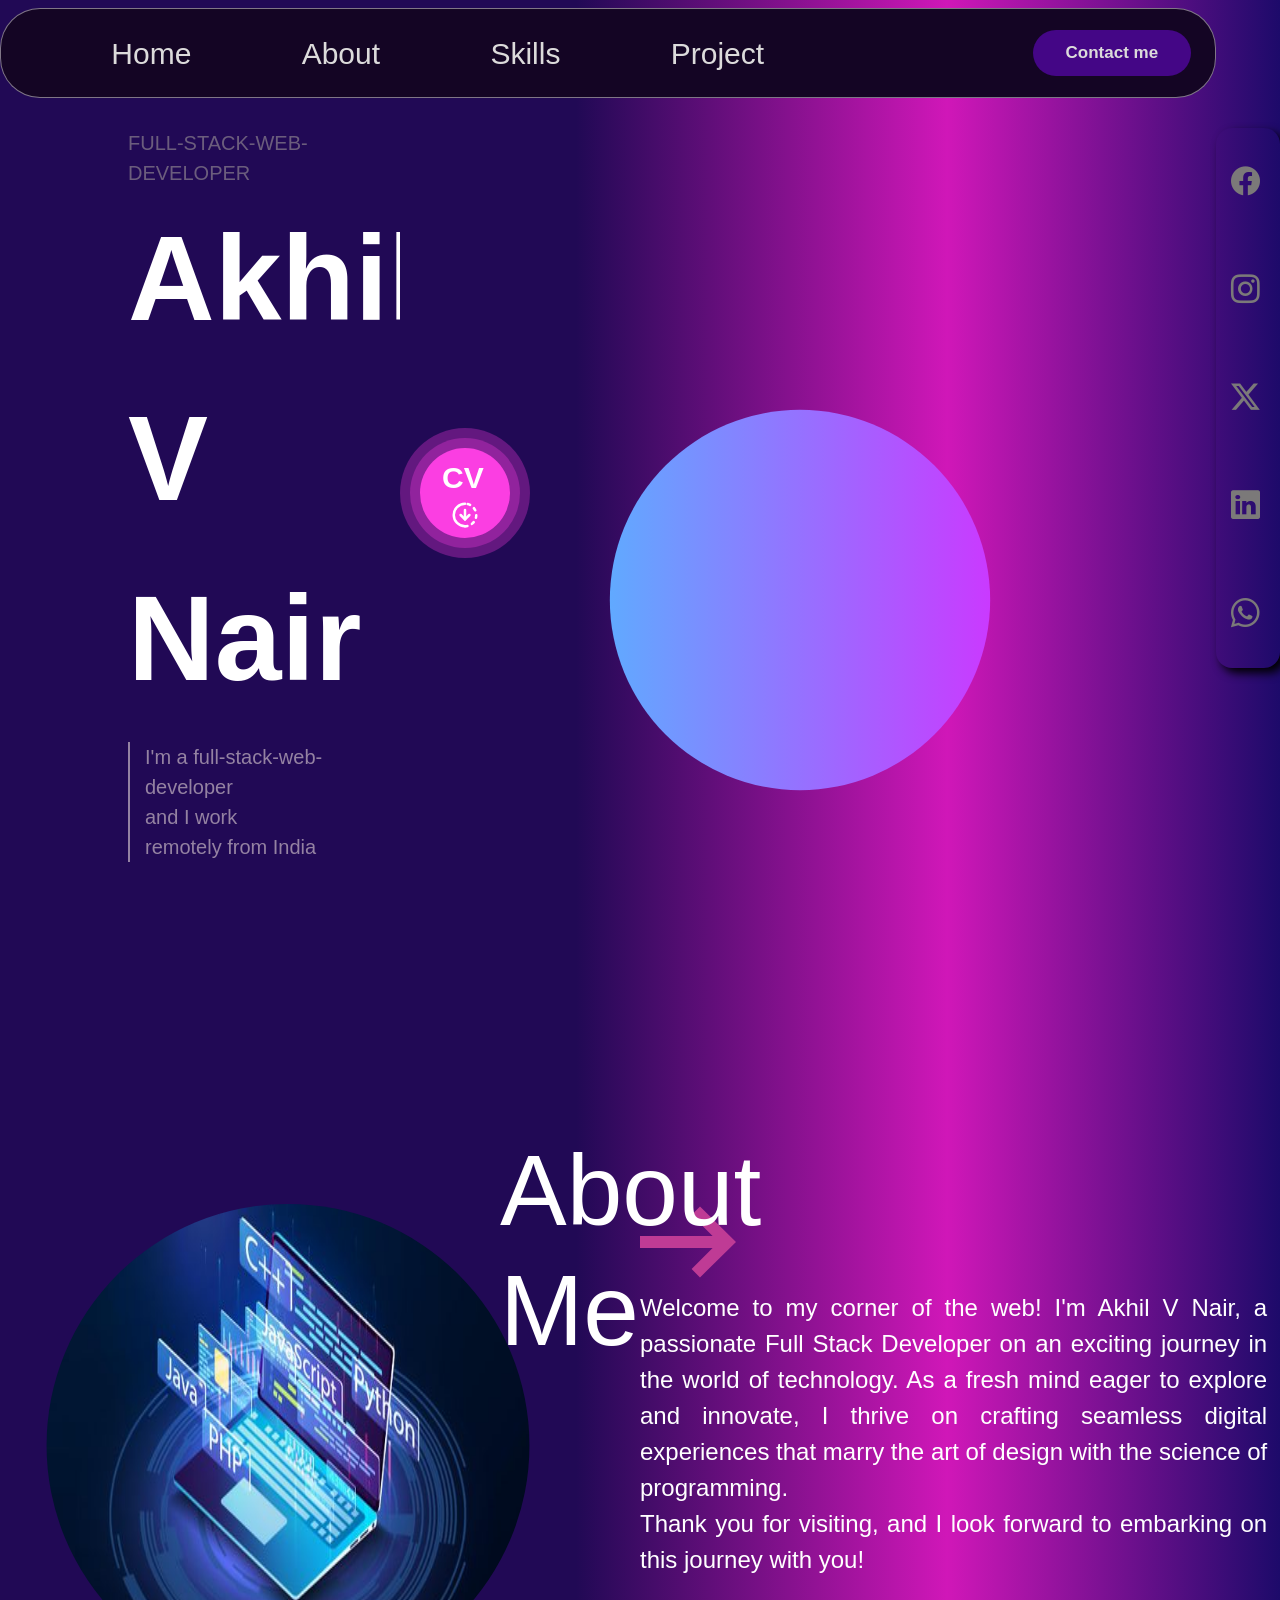
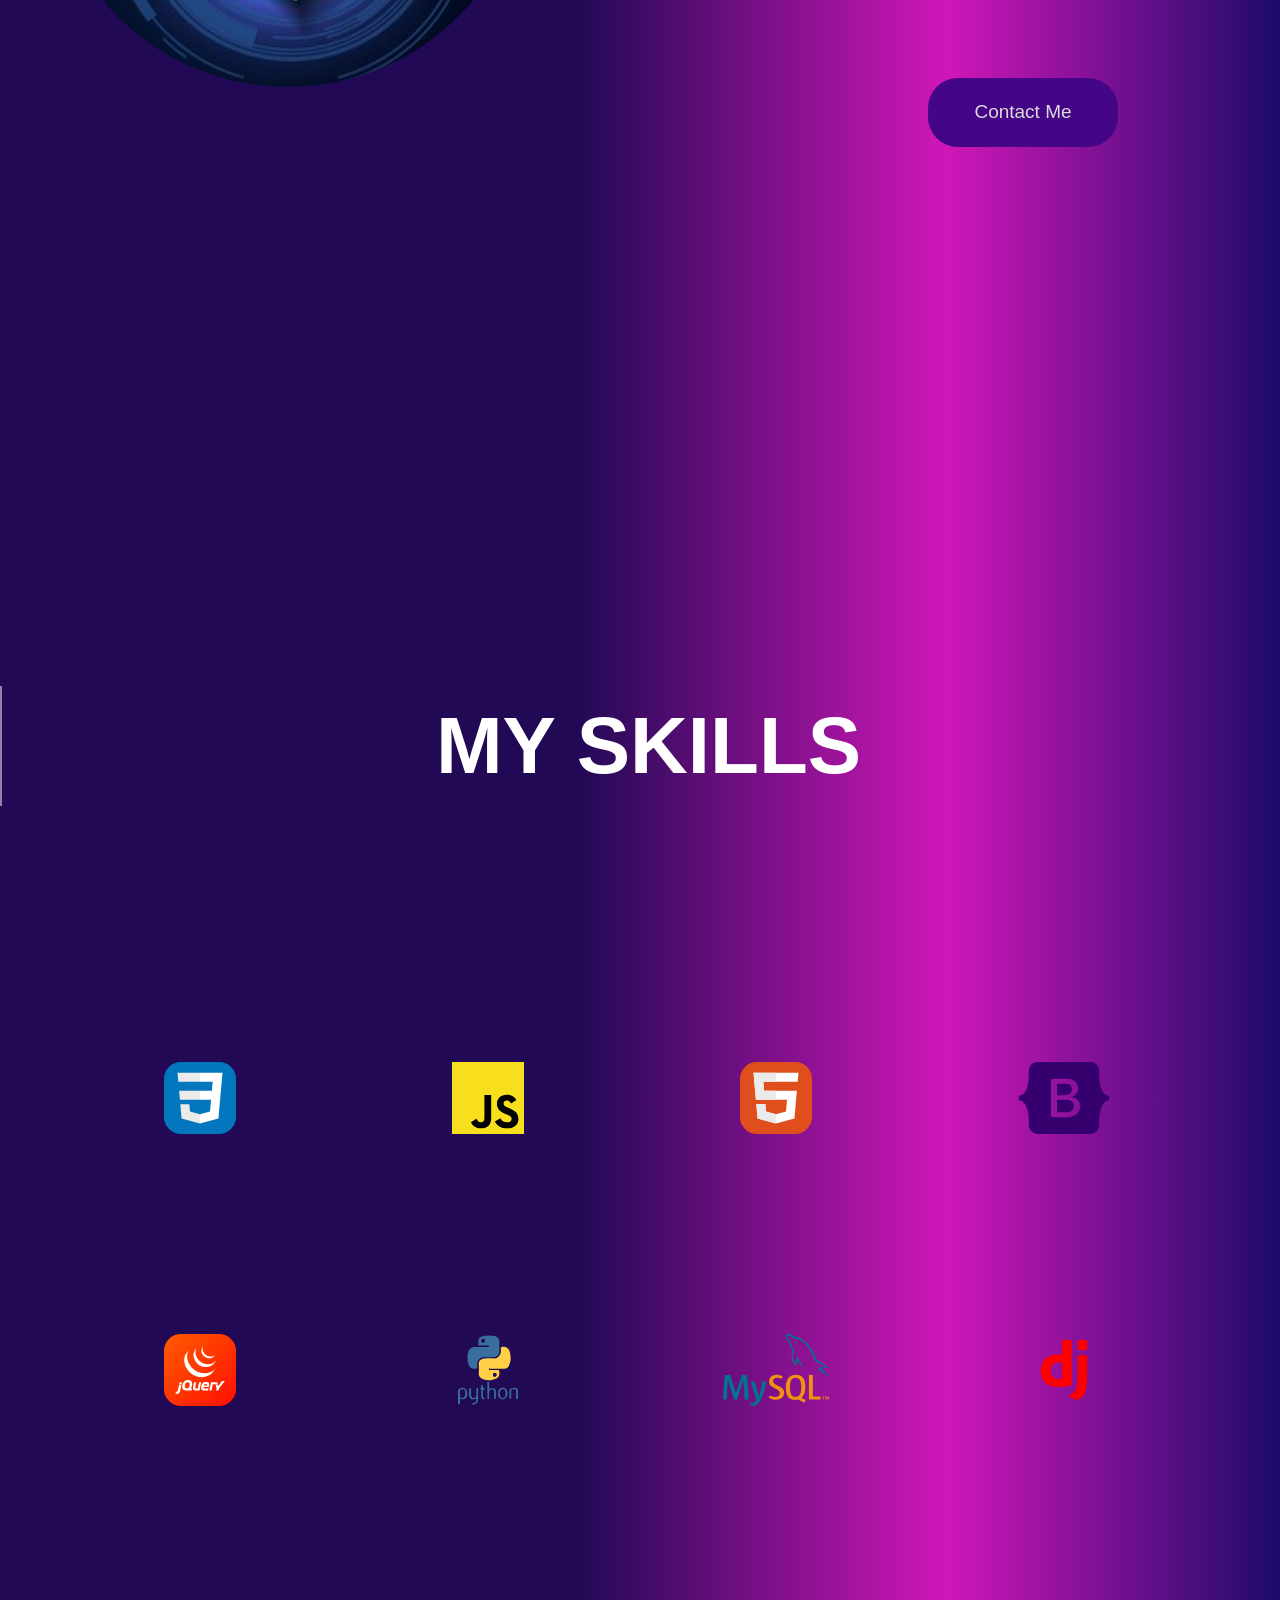
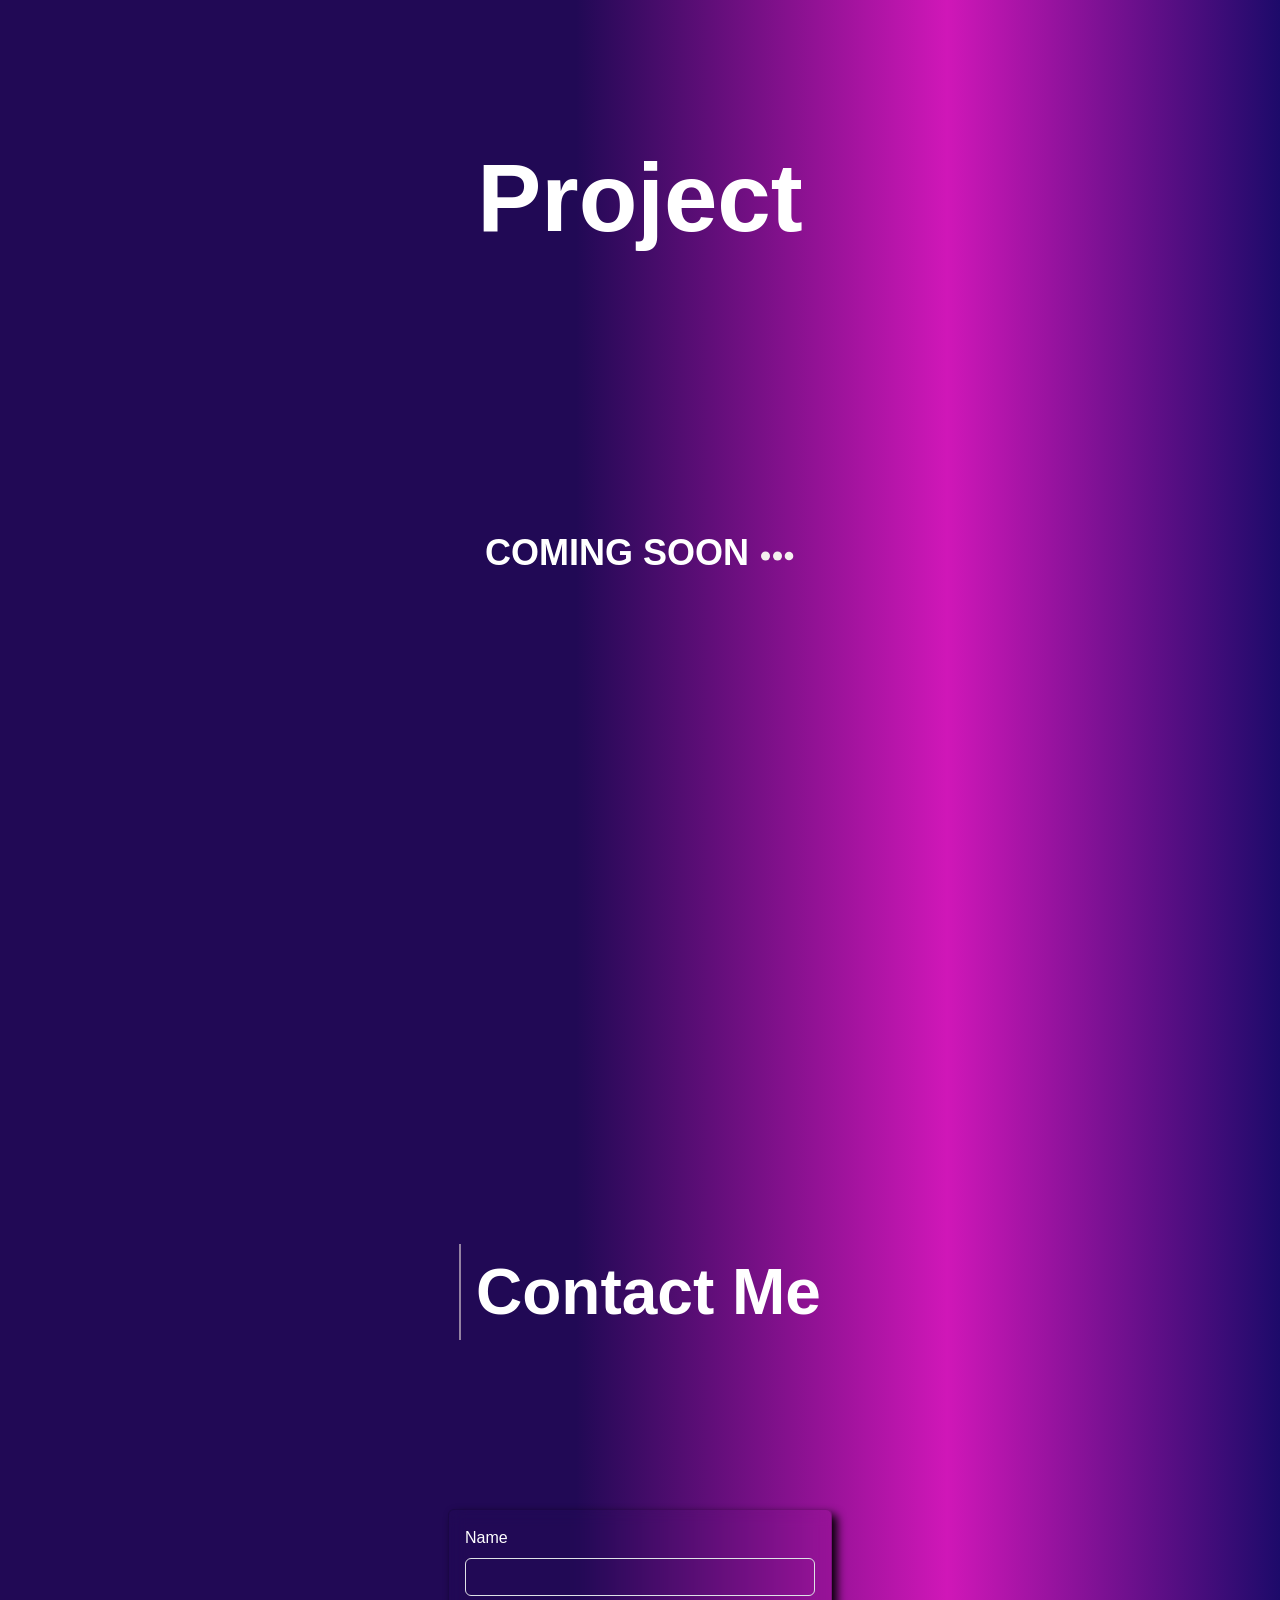
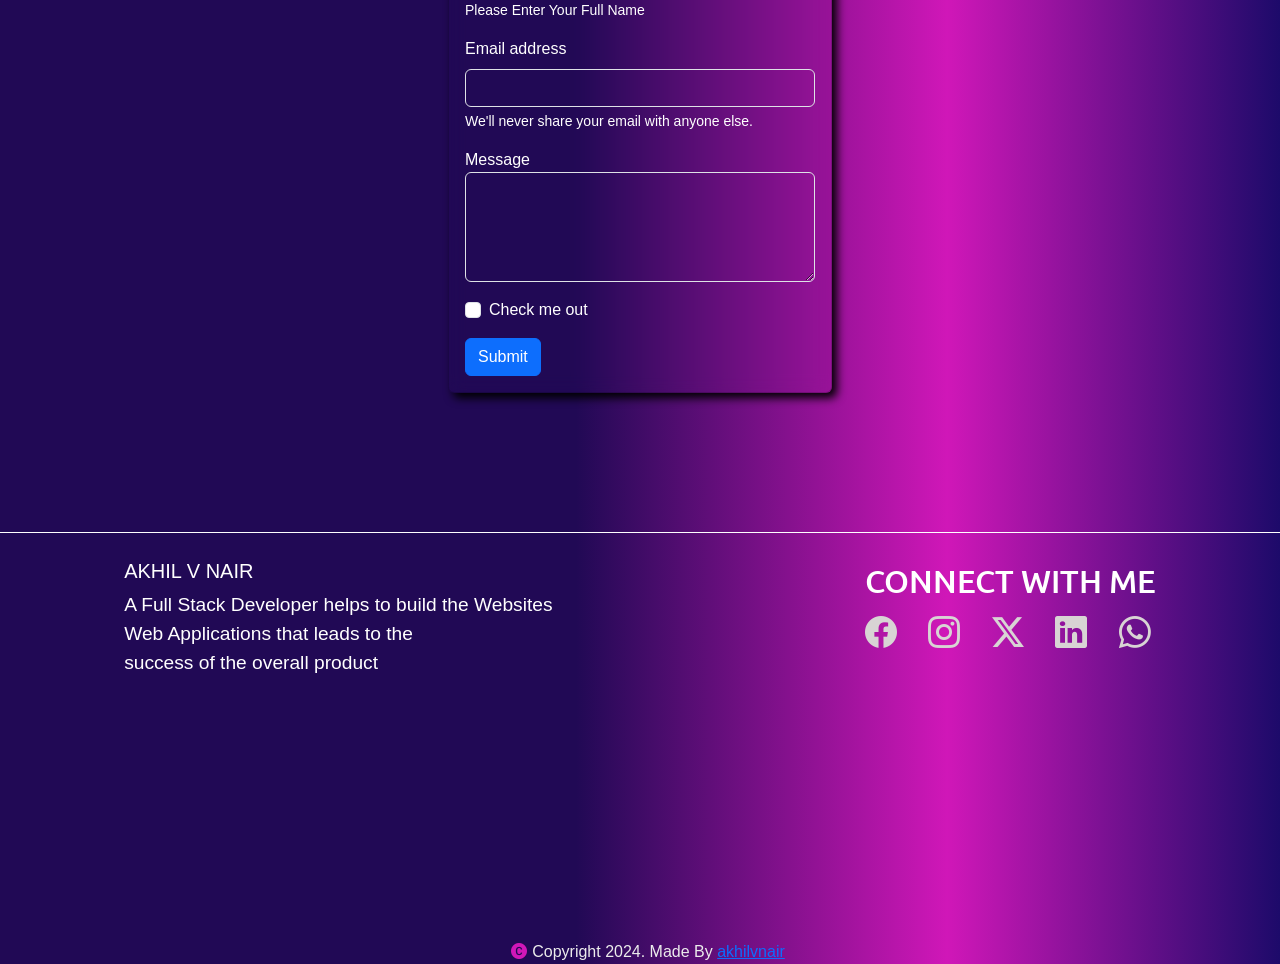
<file: index_responsive.html>
<!doctype html>
<html lang="en">

<head>
  <meta charset="utf-8">
  <meta name="viewport" content="width=device-width, initial-scale=1">
  <title>Akhil V Nair</title>
  <link rel="stylesheet" href="style_responsive.css">
  <link href="https://cdn.jsdelivr.net/npm/bootstrap@5.3.3/dist/css/bootstrap.min.css" rel="stylesheet"
    integrity="sha384-QWTKZyjpPEjISv5WaRU9OFeRpok6YctnYmDr5pNlyT2bRjXh0JMhjY6hW+ALEwIH" crossorigin="anonymous">
  <!-- <link href="https://unpkg.com/aos@2.3.1/dist/aos.css" rel="stylesheet"> -->
  <link rel="stylesheet" href="https://cdn.jsdelivr.net/npm/bootstrap-icons@1.11.1/font/bootstrap-icons.css"
    integrity="sha384-4LISF5TTJX/fLmGSxO53rV4miRxdg84mZsxmO8Rx5jGtp/LbrixFETvWa5a6sESd" crossorigin="anonymous">

  <script src="https://code.jquery.com/jquery-3.7.1.min.js"></script>

</head>

<body>
  <!-- Navigation Bar -->
  <nav class="my-nav navbar-expand-lg">
    <div class="custom-nav">
      <div class="brand">
        Akhil V
      </div>
      <div class="menu-item collapse navbar-collapse" id="navbarNavAltMarkup">
        
        <a class="custom-nav-item nav-link" href="#home">
          <span>Home</span>
        </a>
        <a class="custom-nav-item nav-link" href="#about">
          <span>About</span>
        </a>
        <a class="custom-nav-item nav-link" href="#skills">
          <span>Skills</span>
        </a> 
        <a class="custom-nav-item nav-link" href="#project">
          <span>Project</span>
        </a>
      </div>
      <a class="contact-button prevent-select" href="#contact" id="contactme">
        Contact me
      </a>
      <!-- <div class="toogle">
        <svg width="40" height="40" viewBox="0 0 24 24" xmlns="http://www.w3.org/2000/svg">
          <rect x="4" y="6" width="16" height="2" fill="white"/>
          <rect x="4" y="11" width="16" height="2" fill="white"/>
          <rect x="4" y="16" width="16" height="2" fill="white"/>
        </svg>
      </div> -->
      <label></label> 
    </div>
  </nav>
  <!-- End Navigation Bar -->
  <!-- Home Section -->
  <div class="home-section" id="home">
    <div class="left-section">
      <div class="text1">
        FULL-STACK-WEB-DEVELOPER
      </div>
      <div class="text2">
        Akhil V Nair
      </div>
      <div class="text3">
        I'm a full-stack-web-developer<br> and I work<br>remotely from India
      </div>
    </div>

    <div class="right-section">

      <svg class="cv-button" height="200" width="200" xmlns="http://www.w3.org/2000/svg">

        <circle r="65" cx="65" cy="65" fill="rgba(251, 62, 226, 0.3)" />
        <circle r="55" cx="65" cy="65" fill="rgba(251, 62, 226, 0.3)" />
        <circle r="45" cx="65" cy="65" fill="rgba(251, 62, 226, 1)" />
        <text x="42" y="60" fill="white">CV</text>
        <svg x="50" y="72" xmlns="http://www.w3.org/2000/svg" width="1em" height="1em" viewBox="0 0 24 24">
          <g fill="none" stroke="#ffffff" stroke-linecap="round" stroke-width="2"><path stroke-dasharray="2 4" stroke-dashoffset="6" d="M12 3C16.9706 3 21 7.02944 21 12C21 16.9706 16.9706 21 12 21"><animate attributeName="stroke-dashoffset" dur="0.6s" repeatCount="indefinite" values="6;0"/></path><path stroke-dasharray="30" stroke-dashoffset="30" d="M12 21C7.02944 21 3 16.9706 3 12C3 7.02944 7.02944 3 12 3"><animate fill="freeze" attributeName="stroke-dashoffset" begin="0.1s" dur="0.3s" values="30;0"/></path><path stroke-dasharray="10" stroke-dashoffset="10" d="M12 8v7.5"><animate fill="freeze" attributeName="stroke-dashoffset" begin="0.5s" dur="0.2s" values="10;0"/></path><path stroke-dasharray="6" stroke-dashoffset="6" d="M12 15.5l3.5 -3.5M12 15.5l-3.5 -3.5"><animate fill="freeze" attributeName="stroke-dashoffset" begin="0.7s" dur="0.2s" values="6;0"/></path></g>
        </svg>
      </svg>
      <div class="circle-2">
        new circle
      </div>


      <div class="social">
        <div>
        <a href="https://www.facebook.com/akhilvnair.aswin" target="_blank"><i class="bi bi-facebook"></i></a>
          
        </div>
    
        <div>
          <a href="https://www.instagram.com/_m_r_250__/"target="_blank"> <i class="bi bi-instagram"></i></a>
        </div>
        <div> 
          <a href="https://x.com/akhilv2766"target="_blank"><i class="bi bi-twitter-x"></i> </a>
        </div>
        <div>
         <a href="https://www.linkedin.com/in/akhil-v-201976316/" target="_blank"> <i class="bi bi-linkedin"></i></a>
        </div>
        <div>
          <i class="bi bi-whatsapp"></i>
        </div>
      </div>
    </div>
  </div>
  
  <!------------------------------------------------------------------- About-section-------------------------------------------- -->
  <div class="about-section"data-aos="fade-down" id="about">
    <div class="left-section1">
      <div><img class="about-img" src="./about.jpg" alt=""></div>
      
      <div class="text4" >
        
        About Me
      </div>
    </div>
    <div class="right-section1">
      <div class="arrow">
        <svg xmlns="http://www.w3.org/2000/svg" width="6em" height="6em" viewBox="0 0 16 16"><path fill="#bf3b95" d="M8.6 3.5L12.1 7H0v2h12.1l-3.5 3.5l1.4 1.4L16 8l-6-5.9z"/></svg>
      </div>
      <div class="aboutme">
        Welcome to my corner of the web! I'm Akhil V Nair, a passionate Full Stack Developer on an exciting journey in the world of technology. As a fresh mind eager to explore and innovate, I thrive on crafting seamless digital experiences that marry the art of design with the science of programming.
       <br> Thank you for visiting, and I look forward to embarking on this journey with you!
    </div>
    <div class="contact">
      Contact Me
    </div>

    </div>
  </div>
  <!--================================================== SKILL-SECTION========================================================================================================= -->
  <div class="skill-section"id="skills">
    <div class="skill-section-item-1">
      <div class="main-heading1">
        MY SKILLS
      </div>
      <div class="skill-section-item-2">
        <div class="logo-section-1">
          <div class="logo-1 logo">
            <svg class="css-logo" xmlns="http://www.w3.org/2000/svg" width="50%" height="50%" viewBox="0 0 256 256">
              <g fill="none">
                <rect width="256" height="256" fill="#0277bd" rx="60" />
                <path fill="#ebebeb"
                  d="m53.753 102.651l2.862 31.942h71.481v-31.942zM128.095 38H48l2.904 31.942h77.191zm0 180.841v-33.233l-.14.037l-35.574-9.605l-2.274-25.476H58.042l4.475 50.154l65.431 18.164z" />
                <path fill="#fff"
                  d="m167.318 134.593l-3.708 41.426l-35.625 9.616v33.231l65.483-18.148l.48-5.397l7.506-84.092l.779-8.578L208 38h-80.015v31.942h45.009l-2.906 32.709h-42.103v31.942z" />
              </g>
            </svg>
          </div>
          <div class="logo-2 logo">
            <svg xmlns="http://www.w3.org/2000/svg" width="50%" height="50%" viewBox="0 0 256 256">
              <path fill="#f7df1e" d="M0 0h256v256H0z" />
              <path
                d="m67.312 213.932l19.59-11.856c3.78 6.701 7.218 12.371 15.465 12.371c7.905 0 12.89-3.092 12.89-15.12v-81.798h24.057v82.138c0 24.917-14.606 36.259-35.916 36.259c-19.245 0-30.416-9.967-36.087-21.996m85.07-2.576l19.588-11.341c5.157 8.421 11.859 14.607 23.715 14.607c9.969 0 16.325-4.984 16.325-11.858c0-8.248-6.53-11.17-17.528-15.98l-6.013-2.58c-17.357-7.387-28.87-16.667-28.87-36.257c0-18.044 13.747-31.792 35.228-31.792c15.294 0 26.292 5.328 34.196 19.247l-18.732 12.03c-4.125-7.389-8.591-10.31-15.465-10.31c-7.046 0-11.514 4.468-11.514 10.31c0 7.217 4.468 10.14 14.778 14.608l6.014 2.577c20.45 8.765 31.963 17.7 31.963 37.804c0 21.654-17.012 33.51-39.867 33.51c-22.339 0-36.774-10.654-43.819-24.574" />
            </svg>
          </div>
          <div class="log-3 logo">
            <svg xmlns="http://www.w3.org/2000/svg"  width="50%" height="50%" viewBox="0 0 256 256">
              <g fill="none">
                <rect width="256" height="256" fill="#e14e1d" rx="60" />
                <path fill="#fff"
                  d="m48 38l8.61 96.593h110.71l-3.715 41.43l-35.646 9.638l-35.579-9.624l-2.379-26.602H57.94l4.585 51.281l65.427 18.172l65.51-18.172l8.783-98.061H85.824l-2.923-32.71h122.238L208 38z" />
                <path fill="#ebebeb"
                  d="M128 38H48l8.61 96.593H128v-31.938H85.824l-2.923-32.71H128zm0 147.647l-.041.014l-35.579-9.624l-2.379-26.602H57.94l4.585 51.281l65.427 18.172l.049-.014z" />
              </g>
            </svg>
          </div>
          <div class="logo-4 logo">
            <svg xmlns="http://www.w3.org/2000/svg" width="50%" height="50%" viewBox="0 0 256 204">
              <path fill="#35006d"
                d="M53.172 0C38.565 0 27.756 12.785 28.24 26.65c.465 13.32-.139 30.573-4.482 44.642C19.402 85.402 12.034 94.34 0 95.488v12.956c12.034 1.148 19.402 10.086 23.758 24.197c4.343 14.069 4.947 31.32 4.482 44.641c-.484 13.863 10.325 26.65 24.934 26.65h149.673c14.608 0 25.414-12.785 24.93-26.65c-.464-13.32.139-30.572 4.482-44.641c4.359-14.11 11.707-23.05 23.741-24.197V95.488c-12.034-1.148-19.382-10.086-23.74-24.196c-4.344-14.067-4.947-31.321-4.483-44.642C228.261 12.787 217.455 0 202.847 0H53.17zM173.56 125.533c0 19.092-14.24 30.67-37.872 30.67h-40.23a4.34 4.34 0 0 1-4.338-4.339V52.068a4.34 4.34 0 0 1 4.339-4.34h39.999c19.705 0 32.637 10.675 32.637 27.063c0 11.503-8.7 21.801-19.783 23.604v.601c15.089 1.655 25.248 12.104 25.248 26.537m-42.26-64.05h-22.937v32.4h19.32c14.934 0 23.17-6.014 23.17-16.764c0-10.073-7.082-15.636-19.552-15.636m-22.937 45.256v35.705h23.782c15.548 0 23.786-6.239 23.786-17.965c0-11.728-8.467-17.742-24.786-17.742h-22.782z" />
            </svg>
          </div>

        </div>
        <div class="logo-section-2">
          <div class="log-5 logo">
            <svg xmlns="http://www.w3.org/2000/svg" width="50%" height="50%" viewBox="0 0 256 256">
              <g fill="none">
                <rect width="256" height="256" fill="url(#skillIconsJquery0)" rx="60" />
                <path fill="#fff"
                  d="M79.238 68.74c-9.986 14.618-8.742 33.633-1.134 49.146l.56 1.105l.378.7c.07.136.15.27.223.402c.132.246.264.482.378.724l.728 1.272l.415.7l.845 1.346l.378.567c.378.605.805 1.206 1.225 1.799l.034.047c.066.095.14.189.19.284c.362.51.755 1.013 1.133 1.512l.42.544l1.03 1.29l.393.48c.469.565.948 1.123 1.437 1.671l.03.03c.019.024.038.038.057.062c.474.535.96 1.058 1.459 1.569l.469.48l1.166 1.165l.476.461c.524.502 1.057.995 1.597 1.48l.303.264l1.45 1.248l.6.488l1.21.945l.647.501l1.849 1.351c.047.032.088.066.136.098c.434.303.875.596 1.317.889l.571.387l2.064 1.286l.571.327l1.55.884c.283.155.573.303.856.45l1.108.567l.255.125l.454.223l1.757.828l.373.189c.678.301 1.361.59 2.049.867l.499.201l1.933.729l.242.087a65.55 65.55 0 0 0 2.155.719l.52.158c.756.227 1.465.498 2.225.643c48.29 8.99 62.321-29.536 62.321-29.536c-11.781 15.632-32.693 19.752-52.505 15.165c-.751-.189-1.479-.41-2.212-.631l-.552-.189a68.818 68.818 0 0 1-2.128-.705l-.293-.108a66.28 66.28 0 0 1-1.877-.709l-.529-.212a57.21 57.21 0 0 1-2.027-.858l-.404-.181l-1.709-.813l-.491-.242a61.425 61.425 0 0 1-1.324-.686l-.882-.473a49.418 49.418 0 0 1-1.584-.905l-.535-.303a77.475 77.475 0 0 1-2.064-1.285c-.189-.123-.371-.253-.558-.378l-1.469-.994l-.472-.34l-1.389-1.021l-.617-.473l-1.253-.998l-.559-.453l-1.56-1.323a1.623 1.623 0 0 0-.189-.146a71.563 71.563 0 0 1-1.64-1.52l-.462-.453l-1.18-1.176l-.46-.473a58.164 58.164 0 0 1-1.446-1.557c-.023-.027-.05-.051-.072-.076c-.5-.557-.989-1.125-1.467-1.701l-.384-.465l-1.058-1.329l-.388-.491l-1.219-1.654c-11-15.282-14.932-36.358-6.162-53.668zm30.999-12.316c-7.22 10.585-6.829 24.75-1.196 35.944a46.995 46.995 0 0 0 3.194 5.43c1.082 1.579 2.282 3.46 3.718 4.726c.52.567 1.064 1.134 1.62 1.713c.14.145.284.283.427.429c.54.535 1.092 1.058 1.656 1.567c.023.019.044.041.068.06a50.108 50.108 0 0 0 1.949 1.645l.439.347c.66.52 1.335 1.021 2.022 1.505c.018.015.037.03.057.044c.302.213.614.415.922.619c.148.099.287.203.435.295c.493.323.993.635 1.499.936l.212.125l1.323.756c.155.089.313.166.472.249l.945.488c.048.025.095.043.14.066c.637.321 1.278.624 1.934.917c.14.062.283.119.427.179a47.23 47.23 0 0 0 1.588.656l.68.254c.483.179.968.351 1.456.516l.657.213c.694.221 1.38.497 2.104.62c37.284 6.291 45.894-22.947 45.894-22.947c-7.759 11.379-22.784 16.812-38.821 12.574a40.838 40.838 0 0 1-2.111-.624c-.214-.066-.423-.136-.635-.189a40.96 40.96 0 0 1-1.476-.518l-.668-.253c-.535-.189-1.064-.425-1.587-.652c-.144-.063-.288-.119-.429-.185a36.784 36.784 0 0 1-1.947-.921c-.329-.164-.652-.336-.976-.507l-.563-.294a38.606 38.606 0 0 1-1.234-.709l-.295-.189a48.895 48.895 0 0 1-1.493-.93c-.152-.099-.299-.189-.45-.306l-.968-.652a52.093 52.093 0 0 1-2.015-1.501l-.454-.363c-7.018-5.644-12.583-13.356-15.227-22.102c-2.773-9.073-2.174-19.252 2.646-27.514zm26.066-9.201c-4.257 6.381-4.674 14.305-1.701 21.352c3.115 7.479 9.498 13.348 16.947 16.129c.307.117.615.22.945.327l.409.132c.438.14.875.302 1.327.39c20.588 4.05 26.171-10.76 27.657-12.94c-4.892 7.174-13.112 8.896-23.198 6.403c-.794-.199-1.673-.492-2.458-.767a29.477 29.477 0 0 1-2.897-1.227a29.891 29.891 0 0 1-5.081-3.159c-9.045-6.975-14.653-20.278-8.763-31.112m-48.654 139.93l-1.394 4.945l1.394-4.943zm7.176 10.733l-1.537-.01zm-.378 7.383l-9.21.034zm1.927-7.372l-1.538-.009zm-1.1 6.744l1.607-6.118zm33.892-28.177l-2.987 14.05zm-7.684 0l-2.268 10.497zm7.154-.633h-6.389a.838.838 0 0 0-.782.631l-4.537 20.995a.837.837 0 0 1-.78.629h-4.523c-4.476 0-3.958-3.094-3.025-7.334l.029-.128l.542-2.892l.234-1.191l2.065-10.079a.508.508 0 0 0-.516-.633h-6.559a.833.833 0 0 0-.779.631l-2.955 14.014c-1.625 7.417-1.194 14.491 7.637 14.712l.255.005h13.859a.837.837 0 0 0 .781-.631l5.976-28.1c.076-.347-.157-.631-.51-.631zm25.493 22.329c.356 0 .567.283.516.631l-.62 3.034zm-.724 6.701l.62-3.036zm-.778.638l-11.776.057z" />
                <path fill="#fff"
                  d="M140.223 189.783c-.005-.333.373-.904.728-.904l-.798-.013c-.378 3.618.07.917.07.917m4.397 11.299h-.123zm12.696-7.394c.356 0 .567.283.516.631l-.722 3.527zm-9.672 7.404h-.026zm-1.569-.012h-.09zm-.478.002h-.151zm-.467 0h-.132zm.873-.002h-.387zm1.617.012l-1.543.005zm8.197-.048l-8.175.05zm.756-.655l.52-2.541zm-11.144.693h-.299h.337zm-.936 0h-.453zm.486 0h-.378zM51.49 189.858l.993-4.4l-1.134 5.028l-.133.631l.276-1.262zm11.882-18.571h-7.018a.846.846 0 0 0-.788.63l-1.331 5.859a.493.493 0 0 0 .503.63h7.073a.84.84 0 0 0 .782-.63l1.286-5.873c.075-.345-.152-.629-.51-.629zm-1.527 9.769l-2.08 9.523zm-20.388 31.556l5.788.046c-1.709 0-4.53-.032-5.79-.047z" />
                <path fill="#fff"
                  d="m53.456 181.056l-.994 4.4zm7.882-.63h-7.075a.846.846 0 0 0-.788.63l-1.985 8.8l-.276 1.263l-1.89 8.984c-.093.419-.207.834-.34 1.242c0 0-1.323 3.932-3.542 3.888l-2.202-.041a.848.848 0 0 0-.794.616l-1.465 6.167a.493.493 0 0 0 .493.636l5.79.047c5.55 0 8.474-3.076 10.35-11.922l4.253-19.658c.076-.345-.155-.629-.51-.629zm100.486 20.297c-.355 0-.567-.283-.51-.631l5.321-24.924zm7.395-.633l2.155-10.638z" />
                <path fill="#fff"
                  d="M161.391 200.408c-.043-.174-.018-.6.057-.946l2.525-11.832l-2.661 12.462c-.076.348.155.631.51.631h.647c-.355 0-1.036-.142-1.078-.315m7.41.173c-.193.076-.643.142-.998.142h.646a.833.833 0 0 0 .775-.633l.129-.631c-.07.347-.378 1.045-.567 1.122zm1.493-5.81l.951-4.695zm20.996-17.934l.293 1.21c.082.346-.143.627-.497.629m-21.739 20.783l.945-4.688zm21.654-23.885l.289 1.24zm-19.756 14.502l.261-1.255l1.015-4.754l-1.149 5.383l-.127.624zm-4.523-15.318l-.221 1.039l-2.526 11.833l2.662-12.462l.085-.408z" />
                <path fill="#fff"
                  d="m191.585 178.047l-.293-1.21l-.434-1.89c-.575-2.231-2.261-3.522-5.924-3.522l-16.861-.011a.83.83 0 0 0-.778.631l-.261 1.235l-.378 1.865l-5.187 24.295c-.076.348-.1.756-.057.945c.044.189.724.316 1.078.316h5.33c.355 0 .803-.065.998-.142c.195-.078.48-.756.567-1.123l2.023-10.007l2.164-10.139a.837.837 0 0 1 .779-.629l16.771-.008c.354 0 .579-.283.497-.629zm21.592-10.95l-1.291.005h-5.368a1.39 1.39 0 0 0-1.01.533l-11.87 17.39c-.2.293-.429.25-.51-.094l-.874-3.832a.848.848 0 0 0-.788-.629h-7.63c-.356 0-.567.278-.469.62l3.402 11.98c.098.34.104.901.019 1.247l-1.512 5.798a.465.465 0 0 0 .073.444a.475.475 0 0 0 .413.181h7.56a.879.879 0 0 0 .806-.624l1.512-5.797c.118-.408.304-.794.548-1.141l19.291-25.58c.214-.284.099-.514-.257-.511l-2.022.014zm-60.63 15.002c-.045.378-.4.662-.756.662h-9.678c-.334 0-.504-.227-.453-.511l.007-.051l.044-.164c.945-2.457 2.807-4.07 6.343-4.07c3.983 0 4.76 1.947 4.49 4.134zm-2.839-11.167c-12.418 0-15.361 7.538-17.011 15.146c-1.652 7.755-1.509 15.008 11.341 15.008h2.037l1.569-.006l8.177-.049a.83.83 0 0 0 .769-.633l1.242-6.071c.072-.348-.16-.632-.516-.632h-11.553c-4.593 0-5.959-1.221-5.457-4.81h18.468a.742.742 0 0 0 .684-.476a.74.74 0 0 0 .045-.161c2.741-10.339 1.955-17.308-9.791-17.308zM91.01 182.058l-.174.618l-1.394 4.944l-1.395 4.941a.907.907 0 0 1-.82.62h-7.384c-5.599 0-6.962-4.379-5.599-10.838c1.361-6.606 4.036-10.714 9.546-11.129c7.53-.567 9.035 4.729 7.22 10.842zm5.062 10.745s3.478-8.449 4.272-13.331c1.077-6.535-2.192-16.01-14.828-16.01c-12.565 0-18.02 9.046-20.1 18.902c-2.08 9.904.646 18.592 13.136 18.524l19.064-.07a.893.893 0 0 0 .808-.628l1.606-6.12a.478.478 0 0 0-.07-.444a.466.466 0 0 0-.412-.184l-3.075-.019c-.302-.002-.473-.196-.439-.453a.688.688 0 0 1 .038-.144z" />
                <path fill="#fff" d="M158.267 187.15a.423.423 0 1 1-.847 0a.423.423 0 1 1 .847 0" />
                <defs>
                  <linearGradient id="skillIconsJquery0" x1="0" x2="256" y1="0" y2="256" gradientUnits="userSpaceOnUse">
                    <stop stop-color="#ff5c00" />
                    <stop offset="1" stop-color="#ff0f00" />
                  </linearGradient>
                </defs>
              </g>
            </svg>
          </div>
          <div class="log-6 logo">
            <svg xmlns="http://www.w3.org/2000/svg" width="50%" height="50%" viewBox="0 0 128 128">
              <g fill-rule="evenodd" clip-rule="evenodd">
                <path fill="#386f9f"
                  d="M51.834 23.017c3.756 0 7.512.058 11.263-.04c.995-.026 2.78.797 2.7-1.271c-.061-1.683-1.622-1.074-2.568-1.089c-4.237-.067-8.488-.228-12.708.037c-3.003.187-3.888-.953-3.511-3.707c.13-.95.005-1.934.025-2.902c.132-6.446 1.69-8.64 7.942-10.23c6.888-1.75 13.937-1.692 20.806-.184c6.175 1.356 8.74 6.16 8.428 10.604c-.38 5.423-.086 10.893-.091 16.343c-.009 6.853-3.55 10.49-10.459 10.585c-5.69.078-11.387.14-17.074-.018c-6.778-.19-11.75 5.44-11.784 11.82c0 .484.083.984-.013 1.451c-.488 2.343 1.462 6.13-1.022 6.826c-3.78 1.062-8.206 1.062-11.54-2.311c-1.13-1.14-2.082-2.417-2.584-3.893c-2.679-7.865-3.102-15.83-.58-23.818c1.572-4.986 5.848-8.087 11.145-8.176c3.874-.065 7.749-.013 11.623-.013zm6.902-11.12c-.162-1.903-1.185-3.292-3.296-3.35c-2.309-.06-3.502 1.336-3.505 3.608c-.002 2.106 1.145 3.455 3.241 3.516c2.303.067 3.418-1.36 3.56-3.774" />
                <path fill="#ffcf46"
                  d="M80.824 61.572c-4.24 0-8.482-.037-12.722.03c-.955.012-2.557-.592-2.607 1.041c-.056 1.852 1.663 1.37 2.755 1.381c4.24.053 8.484.098 12.723-.02c2.178-.06 3.067.357 3.23 2.925c.737 11.625-4.308 12.63-13.613 14.745c-5.338 1.213-11.061.57-16.325-1.788c-4.353-1.947-7.024-4.753-6.687-10.007c.334-5.186.39-10.439-.009-15.62c-.48-6.253 3.41-10.852 10.975-10.854c5.09-.001 10.214-.389 15.26.075c7.215.662 12.872-5.592 13.12-12.864c.01-.241-.052-.5.01-.724c.636-2.235-1.626-5.557 1.4-6.686c4.573-1.705 9.73.087 12.066 3.557c2.945 4.369 3.343 9.51 3.819 14.53c.515 5.411-1.003 10.505-3.276 15.386c-1.544 3.31-4.14 4.91-7.757 4.915c-4.12.003-8.239 0-12.36 0zm-1.104 10.8c-.453-2.066-1.385-3.476-3.785-3.535c-2.496-.06-3.14 1.807-3.127 3.474c.014 1.772.508 3.952 3.21 3.748c2.246-.172 3.341-1.563 3.702-3.687" />
                <path fill="#386f9f"
                  d="M14.129 114.849c0 2.582.117 5-.055 7.397c-.074 1.034 1.066 2.98-1.103 2.978c-1.912 0-2.403-1.522-2.342-3.361c.117-3.51.034-7.027.034-10.54v-7.998c0-4.82 1.293-6.452 5.903-7.45c4.286-.932 7.654.511 9.386 4.263c1.732 3.753 1.866 7.62.133 11.438c-1.708 3.762-4.854 5.166-8.884 4.051c-.918-.25-1.845-.467-3.072-.778m0-9.448c0 1.33.18 2.686-.037 3.98c-.502 2.991 1.408 3.728 3.66 4.26c2.227.526 3.754-.421 4.647-2.383c1.501-3.29 1.753-6.683.613-10.162c-1.012-3.092-3.349-3.454-6.077-3.07c-2.694.383-3.059 2.215-2.824 4.48c.1.955.018 1.93.018 2.895m28.987 9.288c-1.845.48-3.447.992-5.087 1.3c-3.59.671-6.248-1.3-7.183-4.894c-1.16-4.448-.178-8.879-.148-13.317c.013-2.023 1.885-1.234 3.18-2.318c0 4.75.018 8.85-.006 12.947c-.013 2.058.519 3.75 2.465 4.835c2.148 1.198 3.91.057 5.78-.712c1.34-.551 1.173-1.676 1.175-2.746c.01-3.872-.001-7.74.012-11.612c.002-.955-.097-2.122 1.313-2.075c1.257.041 1.804.788 1.783 2.158c-.091 6.407.09 12.823-.17 19.221c-.197 4.838-3.61 7.793-8.52 8.01c-.735.031-1.505.099-1.78-.813c-.419-1.404.718-1.139 1.465-1.378c5.401-1.718 6.107-2.744 5.721-8.606M65.94 98.064c1.429-.675 2.25-1.293 3.153-1.46c5.067-.937 8.95-.58 8.94 6.245c-.007 3.515.002 7.031-.007 10.545c-.002.984.061 1.942-1.406 2.027c-1.547.092-1.887-.793-1.88-2.006c.018-3.387.11-6.774.107-10.16c-.002-2.63-.539-4.958-3.884-4.95c-2.934.005-5.012 2.195-5.027 5.217a900 900 0 0 0 .003 9.814c.003 1.162.028 2.181-1.652 2.085c-1.513-.09-1.327-1.11-1.327-2.049c-.01-8.6.032-17.209-.041-25.815c-.013-1.508.582-2.444 1.92-2.508c1.888-.087 1.023 1.564 1.051 2.392c.123 3.371.05 6.75.05 10.623m15.99 7.711c-.191-6.715 2.994-10.3 8.76-10.092c2.894.106 5.065 1.39 6.466 3.89c2.475 4.422 2.14 8.846-.538 12.987c-1.84 2.844-4.67 4.185-8.12 3.453c-3.402-.72-6.066-3.783-6.548-7.353c-.128-.945-.02-1.924-.02-2.885m13.32.157c-.152-1.172-.125-2.806-.613-4.264c-.667-2-1.883-3.61-4.364-3.72c-2.503-.108-3.752 1.355-4.587 3.38c-1.311 3.179-1.226 6.371.194 9.493c.912 2.011 2.32 3.483 4.76 3.075c2.403-.401 3.821-1.976 4.312-4.313c.223-1.059.187-2.168.298-3.65zm7.007.895c0-1.212-.023-2.422.004-3.628c.056-2.325-.685-4.901 2.45-6.089c3.59-1.356 7.148-2.372 10.762-.273c1.352.786 1.85 2.214 1.864 3.73c.037 4.231-.019 8.464.038 12.695c.02 1.476-.368 2.214-2.027 2.174c-1.818-.043-1.435-1.283-1.423-2.273c.043-3.38.278-6.757.214-10.132c-.084-4.25-2.416-5.983-6.389-4.94c-1.648.434-2.678 1.234-2.597 3.274c.161 3.982.037 7.978.052 11.967c.004 1.156.021 2.18-1.647 2.083c-1.528-.088-1.278-1.145-1.29-2.062c-.028-2.176-.008-4.353-.011-6.526m-43.568-9.424c-.25.296-.46.76-.68.764c-3.964.055-2.864 3.014-2.966 5.209c-.097 2.045 0 4.1-.029 6.151c-.03 2.038.147 3.932 2.627 4.473c.711.154 1.035.564.887 1.274c-.163.784-.788.753-1.407.745c-2.85-.05-4.963-2.065-5.047-5.015c-.086-3.014.031-6.035-.04-9.046c-.037-1.43.706-3.255-1.6-3.822c-.253-.061-.343-.778-.508-1.187c3.076-.965 1.8-3.618 2.222-5.631c.2-.953 1.105-1.214 1.96-1.295c.865-.082.872.618.9 1.203c.114 2.32-1.087 5.425 3.184 5.256c.143-.005.31.562.497.92z" />
              </g>
            </svg>
          </div>
          <div class="log-7 logo">
            <svg xmlns="http://www.w3.org/2000/svg" width="50%" height="50%" viewBox="0 0 512 349">
              <path fill="#00758f"
                d="m152.31 230.297l15.56 50.487c3.496 11.463 4.954 19.465 4.37 24.026q12.765-34.188 17.839-74.513h18.71q-12.069 65.65-31.827 95.41c-10.262 15.289-21.504 22.933-33.746 22.933c-3.264 0-7.288-.986-12.063-2.944v-10.55c2.333.342 5.07.525 8.218.525q8.565-.002 13.816-4.742c4.193-3.849 6.292-8.175 6.292-12.97c0-3.274-1.637-9.993-4.896-20.157l-21.68-67.505zM33.223 199.266l28.5 86.956h.176l28.675-86.956h23.428c5.13 43.124 8.16 82.581 9.09 118.346H103.34q-1.044-50.148-5.768-94.32H97.4l-30.078 94.32H52.28l-29.896-94.32h-.176q-3.325 42.422-4.196 94.32H0c1.164-42.08 4.077-81.525 8.739-118.346z" />
              <path fill="#f29111"
                d="M352.498 197.51c30.657 0 45.986 19.586 45.986 58.739c0 21.276-4.61 37.347-13.821 48.204c-1.66 1.984-3.495 3.698-5.427 5.286l21.695 10.727l-.021-.001l-7.703 13.302l-28.253-16.485q-7.026 2.08-15.451 2.08c-15.053 0-26.297-4.387-33.731-13.15c-8.16-9.694-12.238-24.955-12.238-45.757c0-21.156 4.602-37.166 13.816-48.037c8.392-9.944 20.11-14.909 35.148-14.909m-93.88.172c10.957 0 20.92 2.932 29.894 8.775l-4.558 10.157c-7.679-3.264-15.25-4.903-22.716-4.903c-6.058 0-10.726 1.458-13.98 4.392c-3.272 2.908-5.296 6.65-5.296 11.212c0 7.01 4.994 13.089 14.215 18.225a816 816 0 0 1 9.031 5.011l.688.387l.345.194l.689.387l.344.194l.688.388c6.98 3.935 13.548 7.691 13.548 7.691c9.22 6.545 13.816 13.523 13.816 25.016c0 10.037-3.678 18.276-11.01 24.723c-7.337 6.418-17.194 9.636-29.538 9.636c-11.545 0-22.734-3.704-33.572-11.05l5.07-10.166c9.327 4.675 17.767 7.01 25.346 7.01c7.108 0 12.672-1.587 16.697-4.721c4.017-3.157 6.424-7.56 6.424-13.143c0-7.027-4.888-13.034-13.855-18.073a898 898 0 0 1-8.395-4.697l-.687-.389c-1.262-.713-2.533-1.435-3.778-2.142l-.675-.384c-6.055-3.444-11.29-6.453-11.29-6.453c-8.964-6.557-13.459-13.592-13.459-25.184c0-9.587 3.352-17.336 10.046-23.231q10.066-8.862 25.968-8.862m175.895 1.584v103.788h37.238v14.558h-56.124V199.266zm57.93 103.833v2.46h-4.094v12.04h-3.13v-12.04h-4.253v-2.46zm7.56 0l3.931 9.884l3.611-9.884h4.437v14.5h-2.95v-11.035l-4.11 11.035h-2.127l-4.117-11.035h-.158v11.035h-2.791v-14.5zM350.57 212.064c-18.066 0-27.104 14.91-27.104 44.71c0 17.07 2.395 29.448 7.176 37.163c4.428 7.14 11.363 10.703 20.806 10.703c18.066 0 27.103-15.026 27.103-45.064c0-16.831-2.395-29.103-7.17-36.822c-4.433-7.124-11.365-10.69-20.81-10.69" />
              <path fill="#00758f"
                d="M303.218 7.333c5.993-14.726 26.948-3.574 35.08 1.57c1.993 1.287 4.279 4.006 6.564 5.011c3.565.14 7.127.419 10.698.568c6.698 1.574 12.972 2.86 18.25 5.866c24.528 14.445 40.495 29.165 55.19 53.479c3.14 5.15 4.709 10.723 7.274 16.296c3.56 8.307 7.56 17.027 11.692 24.882c1.85 3.724 3.281 7.865 5.85 11.01c1.003 1.438 3.852 1.862 5.555 2.721c4.708 2.437 10.412 4.287 14.84 7.147c8.269 5.156 16.264 11.3 23.532 17.59c2.709 2.428 4.555 5.865 7.136 8.433v1.296c-2.291.703-4.574 1.423-6.859 2c-4.991 1.282-9.412.992-14.254 2.275c-2.992.868-6.707 2.013-9.845 2.304l.29.292c1.846 5.275 11.834 9.565 16.402 12.72c5.548 4.004 10.689 8.86 14.827 14.437c1.429 1.423 2.858 2.718 4.28 4.137c.994 1.438 1.274 3.298 2.28 4.58v.434c-1.114-.393-1.915-1.143-2.674-1.927l-.453-.473c-.453-.47-.91-.932-1.431-1.313c-3.148-2.15-6.274-4.722-9.422-6.721c-5.412-3.434-11.689-5.427-17.246-8.874c-3.142-2.001-6.137-4.28-9.132-6.57c-2.715-2.007-5.705-5.861-7.411-8.721c-1.005-1.58-1.143-3.437-2.291-4.58c.205-1.909 1.954-2.476 3.719-2.942l.406-.107c.609-.158 1.205-.316 1.725-.525c7.414-3.148 16.253-4.29 27.667-4.004c-.43-2.866-7.562-6.437-9.839-8.153c-4.57-3.294-9.409-6.731-14.257-9.729c-2.569-1.57-6.996-2.716-9.842-3.999c-3.851-1.574-12.41-3.147-14.544-6.145c-3.625-4.726-6.229-10.363-8.757-16.057l-.688-1.554l-.69-1.553c-2.988-6.857-6.7-14.006-9.695-21.027c-1.566-3.425-2.285-6.431-4-9.716c-10.407-20.158-25.81-37.035-44.485-48.904c-6.137-3.862-12.98-7.436-20.534-9.865c-4.281-1.293-9.419-.578-13.98-1.57h-3.002c-2.562-.722-4.701-3.438-6.7-4.87c-4.415-2.998-8.837-5.011-14.117-7.15c-1.85-.858-7.133-2.856-8.977-1.283c-1.142.287-1.721.718-2.002 1.864c-1.136 1.71-.137 4.286.57 5.863c2.142 4.57 5.134 7.286 7.85 11.148c2.416 3.425 5.417 7.287 7.13 11.011c3.696 8.005 5.417 16.874 8.842 24.878c1.27 3.01 3.279 6.435 5.128 9.15c1.567 2.155 4.416 3.713 5.278 6.441c1.718 2.86-2.572 12.297-3.565 15.294c-3.715 11.727-2.995 28.028 1.283 38.193l.228.536l.228.543c1.562 3.723 3.234 7.732 7.387 8.773c.286-.284 0-.135.567-.284c1.005-7.868 1.288-15.445 4-21.601c1.567-3.849 4.696-6.57 6.841-9.712c1.43.856 1.43 3.437 2.282 5.145c1.856 4.43 3.849 9.287 6.137 13.73c4.696 9.15 9.98 18.021 15.967 26.025c2.005 2.859 4.85 6.006 7.416 8.581c1.143.997 2.423 1.573 3.282 2.856h.28v.432c-4.278-1.577-6.99-6.003-10.402-8.587c-6.424-4.857-14.117-12.151-18.545-19.15c-1.852-4.018-3.854-7.869-5.85-11.867v-.289c-.853 1.142-.567 2.276-.994 4.004c-1.852 7.145-.426 15.296-6.843 17.866c-7.274 3.01-12.7-4.857-14.977-8.432c-7.276-11.866-9.269-31.884-4.138-48.043c1.14-3.577 1.295-7.867 3.285-10.723c-.43-2.582-2.42-3.288-3.571-4.87c-1.996-2.704-3.705-5.854-5.268-8.857c-3.002-5.866-5.138-12.875-7.417-19.166c-1.002-2.569-1.289-5.148-2.288-7.58c-1.704-3.712-4.845-7.436-7.268-10.72c-3.281-4.72-12.837-13.868-8.985-23.168m46.772 28.015c.381.382.841.716 1.317 1.045l.574.394c.765.53 1.506 1.088 1.96 1.848c.72 1.006.854 1.999 1.716 3.007c0 3.437-.996 5.722-3.007 7.146c0 0-.137.15-.278.29c-1.14-2.291-2.139-4.57-3.287-6.859c-1.414-1.998-3.413-3.583-4.565-5.866h-.277v-.287c1.721-.425 3.428-.718 5.847-.718" />
            </svg>
          </div>
          <div class="log-8 logo">
            <svg xmlns="http://www.w3.org/2000/svg"  width="50%" height="50%" viewBox="0 0 24 24">
              <path fill="#ff0000"
                d="M7.533 12.249c-.011 1.985 1.445 3.168 3.768 2.63V9.618c-2.352-.716-3.758.733-3.768 2.631m3.839-10.238h3.199v15.143c-3.066.501-6.004.819-8.104-.355c-2.705-1.513-2.923-6.319-.782-8.46c1.085-1.085 3.271-1.85 5.616-1.351V2.225c-.006-.101-.012-.202.071-.214m8.389 3.342h-3.199V2.011h3.199z" />
              <path fill="#ff0000"
                d="M19.761 7.044c-.003 2.356-.003 4.048-.003 6.911c-.136 2.813-.104 5.052-1.135 6.398c-.203.266-.634.652-.995.924c-.303.228-.881.691-1.208.711c-.331.021-1.18-.459-1.564-.64c-.505-.237-.971-.553-1.493-.71c1.218-.754 2.372-1.32 2.844-2.844c.41-1.326.355-3.247.355-5.119c0-1.849.009-3.998.009-5.63z" />
            </svg>
          </div>
        </div>
      </div>
    </div>
  </div>
  <!--========================================== project-section================================================================================= -->
  <div class="project-section"id="project">
    <div class="project-item">
      <div class="mainheading">
        Project
      </div>
    </div>
    <div class="project-item2">
      <div class="coming-soon">
        COMING SOON <svg xmlns="http://www.w3.org/2000/svg" width="1em" height="1em" viewBox="0 0 24 24">
          <circle cx="4" cy="12" r="0" fill="#f5efef">
            <animate fill="freeze" attributeName="r" begin="0;svgSpinners3DotsMove1.end" calcMode="spline" dur="0.5s"
              keySplines=".36,.6,.31,1" values="0;3" />
            <animate fill="freeze" attributeName="cx" begin="svgSpinners3DotsMove7.end" calcMode="spline" dur="0.5s"
              keySplines=".36,.6,.31,1" values="4;12" />
            <animate fill="freeze" attributeName="cx" begin="svgSpinners3DotsMove5.end" calcMode="spline" dur="0.5s"
              keySplines=".36,.6,.31,1" values="12;20" />
            <animate id="svgSpinners3DotsMove0" fill="freeze" attributeName="r" begin="svgSpinners3DotsMove3.end"
              calcMode="spline" dur="0.5s" keySplines=".36,.6,.31,1" values="3;0" />
            <animate id="svgSpinners3DotsMove1" fill="freeze" attributeName="cx" begin="svgSpinners3DotsMove0.end"
              dur="0.001s" values="20;4" />
          </circle>
          <circle cx="4" cy="12" r="3" fill="#f5efef">
            <animate fill="freeze" attributeName="cx" begin="0;svgSpinners3DotsMove1.end" calcMode="spline" dur="0.5s"
              keySplines=".36,.6,.31,1" values="4;12" />
            <animate fill="freeze" attributeName="cx" begin="svgSpinners3DotsMove7.end" calcMode="spline" dur="0.5s"
              keySplines=".36,.6,.31,1" values="12;20" />
            <animate id="svgSpinners3DotsMove2" fill="freeze" attributeName="r" begin="svgSpinners3DotsMove5.end"
              calcMode="spline" dur="0.5s" keySplines=".36,.6,.31,1" values="3;0" />
            <animate id="svgSpinners3DotsMove3" fill="freeze" attributeName="cx" begin="svgSpinners3DotsMove2.end"
              dur="0.001s" values="20;4" />
            <animate fill="freeze" attributeName="r" begin="svgSpinners3DotsMove3.end" calcMode="spline" dur="0.5s"
              keySplines=".36,.6,.31,1" values="0;3" />
          </circle>
          <circle cx="12" cy="12" r="3" fill="#f5efef">
            <animate fill="freeze" attributeName="cx" begin="0;svgSpinners3DotsMove1.end" calcMode="spline" dur="0.5s"
              keySplines=".36,.6,.31,1" values="12;20" />
            <animate id="svgSpinners3DotsMove4" fill="freeze" attributeName="r" begin="svgSpinners3DotsMove7.end"
              calcMode="spline" dur="0.5s" keySplines=".36,.6,.31,1" values="3;0" />
            <animate id="svgSpinners3DotsMove5" fill="freeze" attributeName="cx" begin="svgSpinners3DotsMove4.end"
              dur="0.001s" values="20;4" />
            <animate fill="freeze" attributeName="r" begin="svgSpinners3DotsMove5.end" calcMode="spline" dur="0.5s"
              keySplines=".36,.6,.31,1" values="0;3" />
            <animate fill="freeze" attributeName="cx" begin="svgSpinners3DotsMove3.end" calcMode="spline" dur="0.5s"
              keySplines=".36,.6,.31,1" values="4;12" />
          </circle>
          <circle cx="20" cy="12" r="3" fill="#f5efef">
            <animate id="svgSpinners3DotsMove6" fill="freeze" attributeName="r" begin="0;svgSpinners3DotsMove1.end"
              calcMode="spline" dur="0.5s" keySplines=".36,.6,.31,1" values="3;0" />
            <animate id="svgSpinners3DotsMove7" fill="freeze" attributeName="cx" begin="svgSpinners3DotsMove6.end"
              dur="0.001s" values="20;4" />
            <animate fill="freeze" attributeName="r" begin="svgSpinners3DotsMove7.end" calcMode="spline" dur="0.5s"
              keySplines=".36,.6,.31,1" values="0;3" />
            <animate fill="freeze" attributeName="cx" begin="svgSpinners3DotsMove5.end" calcMode="spline" dur="0.5s"
              keySplines=".36,.6,.31,1" values="4;12" />
            <animate fill="freeze" attributeName="cx" begin="svgSpinners3DotsMove3.end" calcMode="spline" dur="0.5s"
              keySplines=".36,.6,.31,1" values="12;20" />
          </circle>
        </svg>
      </div>
    </div>
  </div>
  <!-- -----------------------------------------------------Contact-section------------------------------------------------------------------------------------------------------------- -->
  <div class="contact-section">
    <div class="contact-item" id="contact">
      <div class="main-heading1">
        Contact Me
      </div>
    </div>
    <div class="contact-section2">
      <div class="contact-box">
        <div class="box-section card">
          <form class="p-3">
            <div class="mb-3">
              <label for="name" class="form-label">Name</label>
              <input type="text" class="form-control input-field" id="name" aria-describedby="text">
              <div id="emailHelp" class="form-text">Please Enter Your Full Name</div>
            </div>
            <div class="mb-3">
              <label for="exampleInputEmail1" class="form-label">Email address</label>
              <input type="email" class="form-control input-field" id="exampleInputEmail1" aria-describedby="emailHelp">
              <div id="emailHelp" class="form-text">We'll never share your email with anyone else.</div>
            </div>
            <div class="mb-3">
              <label for="message class=" form-label">Message</label>
              <textarea class="form-control input-field" id="Message" rows="4"></textarea>
            </div>
            <div class="mb-3 form-check">
              <input type="checkbox" class="form-check-input" id="exampleCheck1">
              <label class="form-check-label" for="exampleCheck1">Check me out</label>
            </div>
            <button type="submit" class="btn btn-primary">Submit</button>
          </form>
        </div>
      </div>
    </div>
  </div>
  <!---------------------------------------------------------- Footer-section----------------------------------------------------------------------------------------------------------------- -->
  <div class="footer-section">
    <div class="intro-section1">
      <h5>AKHIL V NAIR</h5>
      <p class="mt-31">
        A Full Stack Developer helps to build the Websites<br> Web Applications that leads to the<br>
        success of the overall product
      </p>
    </div>
    <div class="social-icons">
      <h5>CONNECT WITH ME</h5>
      <div class="social-media">
        <div>
          <a href="https://www.facebook.com/akhilvnair.aswin" target="_blank"><i class="bi bi-facebook" ></i></a>

        </div>

        <div>
          <a href="https://www.instagram.com/_m_r_250__/" target="_blank"> <i class="bi bi-instagram"></i></a>
        </div>
        <div>
          <a href="https://x.com/akhilv2766" target="_blank"><i class="bi bi-twitter-x"></i> </a>
        </div>
        <div>
          <a href="https://www.linkedin.com/in/akhil-v-201976316/" target="_blank"> <i class="bi bi-linkedin"></i></a>
        </div>
        <div>
          <i class="bi bi-whatsapp"></i>
        </div>
      </div>
    </div>
    
  </div>
  <div class="copyright-box mt-5 mb-3 col-lg-12 col-sm-12 text-center">
    <p><i class="bi bi-c-circle-fill ms-3 "></i>Copyright 2024. Made By <a href="https://akhilvnair.in"
        target="_blank">akhilvnair</a></p>
  </div>
  
</body>
<footer>
  <script src="/script_responsive.js"></script>
</footer>
</html>
<!--============================================ /media query=================================================================================== -->
</file>
<file: style.css>
@import url('https://fonts.googleapis.com/css2?family=Merriweather:ital,wght@0,300;0,400;0,700;0,900;1,300;1,400;1,700;1,900&family=Poppins:ital,wght@0,100;0,200;0,300;0,400;0,500;0,600;0,700;0,800;0,900;1,100;1,200;1,300;1,400;1,500;1,600;1,700;1,800;1,900&display=swap');

@import url('https://fonts.googleapis.com/css2?family=Sevillana&display=swap');

@import url('https://fonts.googleapis.com/css2?family=Roboto+Condensed:ital,wght@0,100..900;1,100..900&display=swap');

@import url('https://fonts.googleapis.com/css2?family=Playwrite+PL:wght@100..400&family=Roboto+Condensed:ital,wght@0,100..900;1,100..900&display=swap');

@import url('https://fonts.googleapis.com/css2?family=Playwrite+PL:wght@100..400&family=Roboto+Condensed:ital,wght@0,100..900;1,100..900&family=Ubuntu:ital,wght@0,300;0,400;0,500;0,700;1,300;1,400;1,500;1,700&display=swap');


:root {
    --color-1: #d017b8;
    --color-2: #2e07ca;
    --color-3: #140524;
    --color-4: #1d0a6a;
    --color-5: rgb(220, 219, 219);

}

*,
*::before,
*::after {
    margin: 0px;
    padding: 0px;
    box-sizing: border-box;
    font-family: Arial;
}

body {
    font-weight: 400;
    font-style: normal;
    color: white;
    background: rgb(12, 1, 35);
    background: linear-gradient(90deg, rgba(33, 9, 85, 1) 45%, rgba(208, 23, 184, 1) 74%, rgba(29, 10, 106, 1) 100%);
}

.custom-nav {
    z-index: 999;
    position: fixed;
    display: flex;
    justify-content: space-between;
    height: 10vh;
    width: 95vw;
    background-color: var(--color-3);
    margin-top: 8px;
    border-radius: 40px;
    border: 1px solid rgba(233, 231, 231, 0.5);
    display: flex;
    align-items: center;
}



.brand {

    color: var(--color-5);
    font-weight: bolder;
    margin-left: 40px;
    font-size: 30px;

}

.menu-item {
    display: flex;
    color: var(--color-5);
    justify-content:space-evenly;
    margin-right:18%;
    font-size: 20px;
    width: 30vw;
}
.custom-nav-item{
    color: white;
    text-decoration: none;
    position: relative;
    display: inline-block;
    transition: color 0.3s ease-in;
    background: transparent;
}

.custom-nav-item span{
    position: relative;
}

.custom-nav-item span::after{
    content: '' ;
    position: absolute;
    width: 100%;
    height: 2px;
    left: 0;
    bottom: -5px;
    background-color: white;
    transform: scaleX(0);
    transform-origin: bottom right;
    transition: transform 0.25s ease-out;
}

.custom-nav-item:hover span::after{
    transform: scaleX(1);
    transform-origin: bottom left;
}

.nav-link{
    color: var(--color-5);
    margin-left: 60px;
    font-size: 20px;
}

.contact-button{
    color: var(--color-5);
    border-radius: 25px;
   text-decoration: none;
    font-size: 17px;
    background-color: #440686;
    padding: 10px;
    width: 13%;
    text-align: center;
    font-weight: bold;
    margin-right: 2%;

}
.navbar-toggler-icon{
    color: white;
}

.contact-button:hover {
    background-color: #d017b8;
    cursor: pointer;
    color: #5e09b9;
    transition: 0.5s;
}
/*------------------------------------------------ Home-section-------------------------------------------------------------------------------------------------------------- */

.left-section {
    color: white;
width: 100vw;
    font-size: 40px;
    font-weight: normal;
    display: flex;
    overflow: hidden;
    flex-direction: column;
    height: 100vh;
}

.text1 {

    font-family: Arial, Helvetica, sans-serif;
    font-weight: lighter;
    color: rgba(160, 153, 153, 0.589);


    font-size: 30px;
}

.text2 {
    color: white;
    font-family: Arial, sans-serif;
    font-weight: bolder;
    font-size: 100px;



}

.text3 {
    color: rgba(230, 216, 216, 0.589);
    font-weight: lighter;
    font-family: 'Franklin Gothic Medium', 'Arial Narrow', Arial, sans-serif;

    font-size: 20px;
    border-left: 2px solid rgba(230, 216, 216, 0.589);
    padding-left: 15px;
    margin-top: 5%
}

.home-section {
    padding-top: 10%;
    padding-left: 10%;
    display: flex;
    height: 100vh;
    padding-right: 0px;
    
}

.cv-button {

    color: white !important;
    margin-top: 300px;
    text-align: center;
    font-weight: bold;
    font-size: 30px;
    font-family: Verdana, Geneva, Tahoma, sans-serif;
    display: flex;
    flex-direction: column;
    align-items: center;
    justify-content: center;
    transition: transform 0.3s ease-in-out;


}
.cv-button:hover{
    cursor: pointer;
    transform: translateY(-2px);
}
/* .cv-button-bg-1{
        width: 120px;
        height: 120px;
        transform-origin: center;
        clip-path: circle(40%);
        background-color:rgba(251, 62, 226, 0.3);
        
        
    } */
.right-section {
    display: flex;
    width: 100vw;
    justify-content: space-between;


}

.left-section1{
    display: flex;
    flex-direction: row;
}
.about-section{
    display: flex;
    flex-direction:row;
}
.circle-cont{
    transform: rotate(90deg);
}

.circle-2 {
    height: 600px;
    width: 600px;
    
    clip-path: circle(35%);
    margin-top: 300px;
    /* clip-path: ellipse(50% 50% at 50% 0%); */
        transform: rotate(90deg);
    align-self: last baseline;
    background: hsla(197, 100%, 63%, 1);
    
    background: linear-gradient(90deg, hsla(197, 100%, 63%, 1) 0%, hsla(294, 100%, 55%, 1) 100%);
    
    background: -moz-linear-gradient(90deg, hsla(197, 100%, 63%, 1) 0%, hsla(294, 100%, 55%, 1) 100%);
    
    background: -webkit-linear-gradient(90deg, hsla(197, 100%, 63%, 1) 0%, hsla(294, 100%, 55%, 1) 100%);
    
    filter: progid: DXImageTransform.Microsoft.gradient( startColorstr="#40C9FF", endColorstr="#E81CFF", GradientType=1 );
    
}

.social .bi-facebook{
    font-size: 1.8rem;
color: rgb(123, 121, 121)
}
.social.bi-facebook:hover{
    color: white;
  } 
.social {
    display: flex;
    height: 60vh;
    width: 80px;
    border-radius: 16px;
    flex-direction: column;
    align-items: center;
    justify-content: space-around;
    /* background-color: rgb(19, 107, 184); */
    margin-left: 20%;
    box-shadow: 5px 5px 10px black
    

}

.social .bi-instagram{
    font-size: 1.8rem;
color: rgb(123, 121, 121)
}
   

  .social .bi-instagram:hover { 
  color: white;
}
.social .bi-twitter-x{
    font-size: 1.8rem;
    color: rgb(123, 121, 121)
}
.social .bi-twitter-x:hover{
color: white;
}
.social .bi-linkedin{
    font-size: 1.8rem;
color: rgb(123, 121, 121)
}
.social .bi-linkedin:hover{
color: white;
}
.social .bi-whatsapp{
    font-size: 1.8rem;
color: rgb(123, 121, 121)
}
.social .bi-whatsapp:hover{
color: white;
}
/*----------------------------------------------------------- about-section------------------------------------------------------------------------------------------------------------ */
.about-section {
    height: 100vh;
    display: flex;
    justify-content: center;
    margin-top: 13%;
}

.left-section1 {
    color: white;
   
    font-size: 40px;
    font-weight: normal;
    position: relative;
    margin-top: 5%;
    font-size: 100px;
    
}
.about-img{
    
    width: 45vw;
    height: 70vh;
    
   
    clip-path: circle(40%);
}
.text4{
    position: absolute;
    left: 500px;
    top:0px;
    line-height: 120px;
}

.right-section1 {
    margin-top: 10%;
    margin-left: 5%;
    
}
.aboutme{
    color: rgb(253, 252, 252);
    margin-top: 100px;
    height: 200px;
    width:250px;
    margin-left: 50%;
    font-family: "Sevillana", cursive;

      }
      /*------------------------------------------------------------------ Contact-section---------------------------------------------------------------------------------------------------- */
     .contact-section{
        height: 100vh;
     }
      .contact{
        color: var(--color-5);
        border-radius:25px;
        margin-left: 45%;
        font-size: 19px;
        background-color: #440686;
        padding:20px;
        margin-top: 100px;
        border-radius: 40px;
        text-align: center;
      }
      .contact:hover{
        background-color: #67ee74;
        cursor: pointer;
        color: #5e09b9;
        transition: 0.5s;
      }
      /*----------------------------------------------- Skill-section------------------------------------------------------------------------------------------------- */
      .skill-section{
        height: 100vh;
       
       margin-top: 13%;
       display: flex;
       flex-direction: column;
      }
      .main-heading1{
        color: white;
        margin-left:2%;
        font-size: 600%;
        font-family: Arial, Helvetica, sans-serif;
        font-weight: bolder;
       
        width: 30vw;
      }
      .arrow1{
        width: 25%;
        justify-content: end;
        color: #37e923;
        margin-top: 12.5%;
        margin-left: 2%;
      }
      .p-bar{
      
      }
      .logo-section-1{
       display: flex;
       justify-content:space-around;
       margin-top: 10%;
       width: 70%;
       margin-left: 16%;
      
      }
     .css-logo :hover{
      
     }
      .skill-section-item-1{
        display: flex;
        
        justify-content: center;
        /* width: 100vw; */
      }
.skill-section-item-2{
   
    height: 100%;
   
}
.logo-section-2{
    display: flex;
    justify-content:space-around;
    margin-top: 10%;
    width: 70vw;
    margin-left: 16%;
    height: 50%;
   }
   /* --------------------------------------------------project-section----------------------------------------------------------------------------------------------------------------- */
   .project-section{
    height: 130vh;
   }
   .mainheading{
    color: white;
   margin-top: 15%;
    text-align: center;
    font-size: 600%;
    font-family: Arial, Helvetica, sans-serif;
    font-weight: bolder;
    padding-top: 10%;
    
   }
   .project-item2{
    color: white;
    height: 25% ;
   }
   .coming-soon{
    margin-top: 10%;
    text-align: center;
    font-size: 300%;
    font-weight: bolder;
    padding-top: 6%;
    
   }
   /* -----------------------------------------------------------contact-section------------------------------------------------------------------------------------------------------------- */
   .contact-section{
    height: 100vh;
    width: 100vw;
    display: flex;
 
  
    justify-content: space-between;
    flex-direction: column;
    align-items: center;
}
   .main-heading1{
    text-align: center;
    padding-top: 10%;
    width: 100vh;
    font-family: Arial, Helvetica, sans-serif;
    font-weight: bolder;
   }
   .box-section{
    color: white !important;
    width: 35vw;
     background: transparent !important;
    backdrop-filter: blur(8px) !important;
    box-shadow: 5px 5px 10px black
    
  }
   .form-text{
    color: white !important;
   }
  
   .input-field{
    background: transparent !important;
    color: white !important;
    
   }
   /* --------------------------------------------------------footer-section----------------------------------------------------------------------------------------------------------------- */
   .footer-section{
    height: 40vh;
    color: white;
    border-top: 1px solid white;
   margin-top: 5%;
   display: flex;
   justify-content: space-around;
   }
   .intro-section{
    padding-right: 5%;
    padding-top: 2%;
   }
   .intro-section h5{
    font-family: "Ubuntu";
    font-size: 200%;
   }
   .social-icons h5{
    font-family: "Ubuntu";
    font-size: 200%;
    padding-top: 10%;
   }
    .social1 .bi-facebook{
        font-size: 2rem;
        color: rgb(123, 121, 121);
       
    }
    .social1 .bi-facebook:hover{
        color: white;
        transform: scale(1.5);
        transition: 1000ms;
      }
      .social1 .bi-instagram {
        font-size: 2rem;
        color: rgb(123, 121, 121);
      }
       
   
      .social1 .bi-instagram:hover { 
      color: white;
}
.social1 .bi-twitter-x{
    font-size: 2rem;
        color: rgb(123, 121, 121)
}
.social1 .bi-twitter-x:hover{
    color: white;
}
.social1 .bi-linkedin{
    font-size: 2rem;
    color: rgb(123, 121, 121)
}
.social1 .bi-linkedin:hover{
    color: white;
}
.social1 .bi-whatsapp{
    font-size: 2rem;
    color: rgb(123, 121, 121)
}
.social .bi-whatsapp:hover{
    color: white;
}

      .social1 {
        display: flex;
        height: 40px;
        width: 18vw;
        border-radius: 16px;
        flex-direction: row;
        align-items: center;
        justify-content: space-between;
        /* background-color: rgb(19, 107, 184); */   
    }
    .copyright-box{
        color: rgb(236, 236, 236);
    }
    .bi{
        color: #d017b8;
        margin-right: 5px;
        
    } 
    .bi:hover{
        color: white;
    }

    .prevent-select {
        -webkit-user-select: none; /* Safari */
        -ms-user-select: none; /* IE 10 and IE 11 */
        user-select: none; /* Standard syntax */
      }
      .my-nav{
        display: flex;
        justify-content: center;
      
      }
/*=========================================================media-query======================================================*/
@media screen and (max-width:760px)
</file>
<file: style_responsive.css>
/* ===================BODY================================================ */
@import url('https://fonts.googleapis.com/css2?family=Merriweather:ital,wght@0,300;0,400;0,700;0,900;1,300;1,400;1,700;1,900&family=Poppins:ital,wght@0,100;0,200;0,300;0,400;0,500;0,600;0,700;0,800;0,900;1,100;1,200;1,300;1,400;1,500;1,600;1,700;1,800;1,900&display=swap');

@import url('https://fonts.googleapis.com/css2?family=Sevillana&display=swap');

@import url('https://fonts.googleapis.com/css2?family=Roboto+Condensed:ital,wght@0,100..900;1,100..900&display=swap');

@import url('https://fonts.googleapis.com/css2?family=Playwrite+PL:wght@100..400&family=Roboto+Condensed:ital,wght@0,100..900;1,100..900&display=swap');

@import url('https://fonts.googleapis.com/css2?family=Playwrite+PL:wght@100..400&family=Roboto+Condensed:ital,wght@0,100..900;1,100..900&family=Ubuntu:ital,wght@0,300;0,400;0,500;0,700;1,300;1,400;1,500;1,700&display=swap');


:root {
    --color-1: #d017b8;
    --color-2: #2e07ca;
    --color-3: #140524;
    --color-4: #1d0a6a;
    --color-5: rgb(220, 219, 219);

}

*,
*::before,
*::after {
    margin: 0px;
    padding: 0px;
    box-sizing: border-box;
    font-family: Arial;
}

body {
    font-weight: 400;
    font-style: normal;
    color: white;
    background: rgb(12, 1, 35);
    background: linear-gradient(90deg, rgba(33, 9, 85, 1) 45%, rgba(208, 23, 184, 1) 74%, rgba(29, 10, 106, 1) 100%);
     height: 100vh; 
    
    
}


.custom-nav {
    
    z-index: 999;
    position: fixed;
    display: flex;
    justify-content: space-between;
    height: 10vh;
    width: 95vw;
    background-color: var(--color-3);
    margin-top: 8px;
    border-radius: 40px;
    border: 1px solid rgba(233, 231, 231, 0.5);
    display: flex;
    align-items: center;
}
.brand {

   display: none;
}
.menu-item {
    display: flex;
    color: var(--color-5);
    justify-content:space-evenly;
    margin-right:18%;
    font-size: 20px;
    width: 30vw;
}

.custom-nav-item{
    color: white;
    text-decoration: none;
    position: relative;
    display: inline-block;
    transition: color 0.3s ease-in;
    background: transparent;
    
}

.custom-nav-item span{
    position: relative;
    font-size: 1.5em;
}

.custom-nav-item span::after{
    content: '' ;
    position: absolute;
    width: 100%;
    height: 2px;
    left: 0;
    bottom: -5px;
    background-color: white;
    transform: scaleX(0);
    transform-origin: bottom right;
    transition: transform 0.25s ease-out;
}

.custom-nav-item:hover span::after{
    transform: scaleX(1);
    transform-origin: bottom left;
}

.nav-link{
    color: var(--color-5);
    margin-left: 60px;
    font-size: 20px;
}

.contact-button{
    color: var(--color-5);
    border-radius: 25px;
   text-decoration: none;
    font-size: 17px;
    background-color: #440686;
    padding: 10px;
    width: 13%;
    text-align: center;
    font-weight: bold;
    margin-right: 2%;

}
.navbar-toggler-icon{
    color: white;
}

.contact-button:hover {
    background-color: #d017b8;
    cursor: pointer;
    color: #5e09b9;
    transition: 0.5s;
}
.toogle{
display: none;

}
/*------------------------------------------------ Home-section-------------------------------------------------------------------------------------------------------------- */

.left-section {
    color: white;
width: 100vw;
    font-size: 40px;
    font-weight: normal;
    display: flex;
    overflow: hidden;
    flex-direction: column;
    height: 100vh;
}

.text1 {

    font-family: Arial, Helvetica, sans-serif;
    font-weight: lighter;
    color: rgba(160, 153, 153, 0.589);


    font-size: 20px;
}

.text2 {
    color: white;
    font-family: Arial, sans-serif;
    font-weight: bolder;
    font-size: 3em;
}

.text3 {
    color: rgba(230, 216, 216, 0.589);
    font-weight: lighter;
    font-family: 'Franklin Gothic Medium', 'Arial Narrow', Arial, sans-serif;

    font-size: 20px;
    border-left: 2px solid rgba(230, 216, 216, 0.589);
    padding-left: 15px;
    margin-top: 5%
}

.home-section {
    padding-top: 10%;
    padding-left: 10%;
    display: flex;
    height: 100vh;
    padding-right: 0px;
    
}

.cv-button {

    color: white !important;
    margin-top: 300px;
    text-align: center;
    font-weight: bold;
    font-size: 30px;
    font-family: Verdana, Geneva, Tahoma, sans-serif;
    display: flex;
    flex-direction: column;
    align-items: center;
    justify-content: center;
    transition: transform 0.3s ease-in-out;


}
.cv-button:hover{
    cursor: pointer;
    transform: translateY(-2px);
}
/* .cv-button-bg-1{
        width: 120px;
        height: 120px;
        transform-origin: center;
        clip-path: circle(40%);
        background-color:rgba(251, 62, 226, 0.3);
        
        
    } */
.right-section {
    display: flex;
    width: 100vw;
    justify-content: space-between;


}

.left-section1{
    display: flex;
    flex-direction: row;
}
.about-section{
    display: flex;
    flex-direction:row;
}
.circle-cont{
    transform: rotate(90deg);
}

.circle-2 {
    height: 600px;
    width: 600px;
    
    clip-path: circle(35%);
    margin-top: 300px;
    /* clip-path: ellipse(50% 50% at 50% 0%); */
        transform: rotate(90deg);
    align-self: last baseline;
    background: hsla(197, 100%, 63%, 1);
    
    background: linear-gradient(90deg, hsla(197, 100%, 63%, 1) 0%, hsla(294, 100%, 55%, 1) 100%);
    
    background: -moz-linear-gradient(90deg, hsla(197, 100%, 63%, 1) 0%, hsla(294, 100%, 55%, 1) 100%);
    
    background: -webkit-linear-gradient(90deg, hsla(197, 100%, 63%, 1) 0%, hsla(294, 100%, 55%, 1) 100%);
    
    filter: progid: DXImageTransform.Microsoft.gradient( startColorstr="#40C9FF", endColorstr="#E81CFF", GradientType=1 );
    
}

.social .bi-facebook{
    font-size: 1.8rem;
color: rgb(123, 121, 121)
}
.social.bi-facebook:hover{
    color: white;
  } 
.social {
    display: flex;
    height: 60vh;
    width: 80px;
    border-radius: 16px;
    flex-direction: column;
    align-items: center;
    justify-content: space-around;
    /* background-color: rgb(19, 107, 184); */
    margin-left: 20%;
    box-shadow: 5px 5px 10px black
    

}

.social .bi-instagram{
    font-size: 1.8rem;
color: rgb(123, 121, 121)
}
   

  .social .bi-instagram:hover { 
  color: white;
}
.social .bi-twitter-x{
    font-size: 1.8rem;
    color: rgb(123, 121, 121)
}
.social .bi-twitter-x:hover{
color: white;
}
.social .bi-linkedin{
    font-size: 1.8rem;
color: rgb(123, 121, 121)
}
.social .bi-linkedin:hover{
color: white;
}
.social .bi-whatsapp{
    font-size: 1.8rem;
color: rgb(123, 121, 121)
}
.social .bi-whatsapp:hover{
color: white;
}
/*----------------------------------------------------------- about-section------------------------------------------------------------------------------------------------------------ */
.about-section {
    height: 100vh;
    display: flex;
    justify-content: center;
    margin-top: 13%;
}
.left-section1 {
    color: white;
    font-size: 40px;
    font-weight: normal;
    position: relative;
    margin-top: 5%;
    font-size: 100px;
}
 .about-img{
    width: 45vw;
    height: 70vh;
    clip-path: circle(40%)
} 
.text4{
    position: absolute;
    left: 500px;
    top:0px;
    line-height: 120px;
}
.right-section1 {
    margin-top: 10%;
    margin-left: 5%;
    
}
.aboutme{
    color: white;
    font-size: 1.5em;
    padding-right: 2%;
    text-align: justify;
}
.contact{
    color: var(--color-5);
    border-radius:30px;
    margin-left: 45%;
    font-size: 19px;
    background-color: #440686;
    padding:20px;
    margin-top: 100px;
    border-radius: 30px;
    text-align: center;
    width: 10em;
  }
  .contact:hover{
    background-color: #67ee74;
    cursor: pointer;
    color: #5e09b9;
    transition: 0.5s;
  }
  /*----------------------------------------------- Skill-section------------------------------------------------------------------------------------------------- */
  .skill-section{
    height: 80vh;
    width: 100vw;
    box-sizing: border-box;
    margin-top: 25%;
}
.skill-section .main-heading1{
    color: rgb(255, 255, 255);
    font-weight: bolder;
    font-family: 'Franklin Gothic Medium', 'Arial Narrow', Arial, sans-serif;
    text-align: center;
    font-size: 5em;
    border-left: 2px solid rgba(230, 216, 216, 0.589);
    padding-left: 15px;
}
.skill-section-item-2{
    padding-top: 10%;
}
.logo-section-1{
    display: flex;
    padding-top: 10%;
    justify-content: space-around;
    box-sizing: border-box;
    margin-left: 10%;
}
.logo-section-2{
    display: flex;
    padding-top: 10%;
    justify-content: space-around;
    box-sizing: border-box;
    margin-left: 10%;

}
/*============================================================ project-section================================================================================================================== */
.project-section{
    height: 130vh;
    
}
.project-section  .mainheading{
    color: white;
   margin-top: 15%;
    text-align: center;
    font-size: 600%;
    font-family: Arial, Helvetica, sans-serif;
    font-weight: bolder;
    padding-top: 10%;
}
.project-item2{
    color: rgb(255, 255, 255);
    font-weight: bolder;
    font-size: 36px;
    padding-top: 20vw;
    text-align: center;
}
.coming-soon{

}
   /* -----------------------------------------------------------contact-section------------------------------------------------------------------------------------------------------------- */
   .contact-section{
    height: 100vh;
    width: 100vw;
    display: flex;
    justify-content: space-around;
    flex-direction: column;
    align-items: center;
}
   .main-heading1{
    color: rgb(255, 255, 255);
    font-weight: bolder;
    font-family: 'Franklin Gothic Medium', 'Arial Narrow', Arial, sans-serif;
    text-align: center;
    font-size: 4em;
    border-left: 2px solid rgba(230, 216, 216, 0.589);
    padding-left: 15px;
   }
   .box-section{
    color: white !important;
    width: 30vw;
    font-size: 1.em;
     background: transparent !important;
    backdrop-filter: blur(8px) !important;
    box-shadow: 5px 5px 10px black;
    margin-top: 5%;
    
  }
   .form-text{
    color: white !important;
   }
  
   .input-field{
    background: transparent !important;
    color: white !important;
   }
/* --------------------------------------------------------footer-section----------------------------------------------------------------------------------------------------------------- */
.footer-section{
    height: 40vh;
    color: white;
    border-top: 1px solid white;
   margin-top: 5%;
    display: flex; 
   justify-content: space-around;
   }
   
   .intro-section1{
    padding-right: 5%;
    padding-top: 2%;
    font-size: 1.2em;
   }
   .mt-3{
    font-size: 1rem;
    background-color: antiquewhite;
   }
   .intro-section h5{
    font-family: "Ubuntu";
    font-size: 200%;
   }
   .social-media{
    display: flex;
    flex-direction: row;
    justify-content: space-between;
   }
   .social-icons h5{
    font-family: "Ubuntu";
    font-size: 200%;
    padding-top: 10%;
   }
   .social-media .bi-facebook{
    font-size: 2rem;
    color: rgb(216, 212, 212);
   }
.social-media.bi-facebook:hover{
    color: white;
    transform: scale(1.5);
    transition: 1000ms;
  }
  .social-media .bi-instagram {
    font-size: 2rem;
    color: rgb(216, 212, 212);
  }
   
  .social-media.bi-instagram:hover { 
  color: white;
}
.social-media .bi-twitter-x{
font-size: 2rem;
color: rgb(216, 212, 212);
}
.social-media .bi-twitter-x:hover{
color: white;
}
.social-media .bi-linkedin{
font-size: 2rem;
color: rgb(216, 212, 212);
}
.social-media .bi-linkedin:hover{
color: white;
}
.social-media .bi-whatsapp{
font-size: 2rem;
color: rgb(216, 212, 212);
}
.social-media .bi-whatsapp:hover{
color: white;
}
      .social1 {
        display: flex;
        height: 40px;
        width: 18vw;
        border-radius: 16px;
        flex-direction: row;
        align-items: center;
        justify-content: space-between;
        /* background-color: rgb(19, 107, 184); */   
    }
    .copyright-box{
        color: rgb(236, 236, 236);
    }
    .bi{
        color: #d017b8;
        margin-right: 5px;
        
    } 
    .bi:hover{
        color: white;
    }

    .prevent-select {
        -webkit-user-select: none; /* Safari */
        -ms-user-select: none; /* IE 10 and IE 11 */
        user-select: none; /* Standard syntax */
      }
      .my-nav{
        display: flex;
        justify-content: center;
      
      }
/* =========================Responsive Style======================================================================== */
@media screen and (max-width:760px) 
{
    .custom-nav{
        display: flex;
        flex-direction: row-reverse;
    }
    body{
        flex-direction: column;
        justify-content: flex-start;
    }
    .contact-button{
        display: none;
    }
    .brand{
       display: none;
    }
    /* .toogle{
        display: block; 
        padding-right:5% ;
 } */
/*=================================================== home-section============================================================================================================== */
    .home-section{
        padding-top: 25%;
        display: flex;
        /* background-color: aliceblue; */
        flex-direction: column;
        justify-content: center;
        align-items: center;
        height: 100vh;
    }
    .home-section .text1{
        display: none;
    }
    .home-section .text2{
        color: white;
    font-family: Arial, sans-serif;
    font-weight: bolder;
    }
    .home-section .text3{
        color: rgba(230, 216, 216, 0.589);
    font-weight: lighter;
    font-family: 'Franklin Gothic Medium', 'Arial Narrow', Arial, sans-serif;

    font-size: 16px;
    border-left: 2px solid rgba(230, 216, 216, 0.589);
    padding-left: 15px;
    }
    .home-section .text2,.home-section .text3{
        margin-left: 10%;

    }
    .home-section .left-section {
        color: white;
        width: 100vw;
        font-size: 16px;
        font-weight: normal;
        display: flex;
        /* overflow: hidden; */
        flex-direction: row;
    }
    .home-section .right-section{
        display: none;
    }
    .cv-button{
        margin-top: 120%;
        
        overflow: hidden;
        align-self: end;
    }
    
    /*=============================================== ABOUT-SECTION================================================================================================================================== */
   .about-img{
    width: 100vw;
    clip-path: none;
    height: auto;
   }
   .about-section {
    padding-top: 5%;
        display: flex;
        flex-direction: column;
        justify-content: center;
        align-items: center;
        height: 100vh;  
}
.about-section .text4{
    color: rgb(255, 255, 255);
    font-weight: bolder;
    font-family: 'Franklin Gothic Medium', 'Arial Narrow', Arial, sans-serif;
    text-align: center;
    font-size: 36px;
    left: 0px;
    top: 25%;
    padding-left: 3%;
    border-left: 2px solid rgba(230, 216, 216, 0.589);
    
}
.left-section1{
    display: flex;
    flex-direction: column;
    height: 100vh;
    margin-top: 0%;
}
.about-section .aboutme{
    font-size: 16px;
    text-align:left;
    color: rgb(255, 255, 255);padding: 5%;
    padding-right: 0%;
    
   
}
.about-section .arrow{
    display: none;
}
.about-section .contact{
    display: none;
}
/*============================================================ skill-section================================================================================================================== */
.skill-section{
    height: 100vh;
}
.skill-section .main-heading1{
    color: rgb(255, 255, 255);
    font-weight: bolder;
    font-family: 'Franklin Gothic Medium', 'Arial Narrow', Arial, sans-serif;
    text-align: center;
    font-size: 36px;
    border-left: 2px solid rgba(230, 216, 216, 0.589);
    padding-left: 15px;
}
.logo-section-1{
display: flex;
justify-content: space-between;
padding-top: 10%;
justify-content: space-around;

}
.logo-section-2{
    display: flex;
    justify-content: space-between;
    padding-top: 10%;
    justify-content: space-around;
}
/*============================================================ project-section================================================================================================================== */
.project-section{
    height: 100vh;
    
}
.project-section .mainheading{
    color: rgb(255, 255, 255);
    font-weight: bolder;
    font-family: 'Franklin Gothic Medium', 'Arial Narrow', Arial, sans-serif;
    text-align: center;
    font-size: 36px;
    border-left: 2px solid rgba(230, 216, 216, 0.589);
    padding-left: 15px;
}
.project-item2{
    color: rgb(255, 255, 255);
    font-weight: bolder;
    font-size: 36px;
    padding-top: 30%;
    text-align: center;
}
.coming-soon{
margin-top: 40%;
}
 /* -----------------------------------------------------------contact-section------------------------------------------------------------------------------------------------------------- */
 .contact-section{
    height: 100vh;
    width: 100vw;
    display: flex;
    padding-top: 15%;
 
  
    justify-content: space-around;
    flex-direction: column;
    align-items: center;
}
   .main-heading1{
    color: rgb(255, 255, 255);
    font-weight: bolder;
    font-family: 'Franklin Gothic Medium', 'Arial Narrow', Arial, sans-serif;
    text-align: center;
    font-size: 36px;
    border-left: 2px solid rgba(230, 216, 216, 0.589);
    padding-left: 15px;
   }
   .box-section{
    color: white !important;
    width: 85vw;
     background: transparent !important;
    backdrop-filter: blur(8px) !important;
    box-shadow: 5px 5px 10px black
    
  }
   .form-text{
    color: white !important;
   }
  
   .input-field{
    background: transparent !important;
    color: white !important;
   }
   /*===================================================== footer-sectiom========================== */
   .footer-section{
    height: 40vh;
    color: white;
    border-top: 1px solid white;
   margin-top: 5%;
   display: flex;
   justify-content: space-around;
   }
   .intro-section1{
    padding-right: 5%;
    padding-top: 2%;
    font-size: 90%;
    display: flex;
    flex-direction: column;
    align-items: center;


   }
   .intro-section h5{
    font-family: "Ubuntu";
    font-size: 200%;
   }
   .social-icons h5{
    font-family: "Ubuntu";
    font-size: 130%;
    padding-top: 10%;
    background-color: brown;
    display: none;
   }
   .mt-31{
    padding-left: 5%;
   }

   .social-media{

    width: 10vw;
    display: flex;
    justify-content: space-around;
    align-items: center;
    flex-direction: column;
    box-shadow: 5px 5px 10px black;
    border-radius: 30px;;
    padding-top: 10%;
    
   }
    .social-media .bi-facebook{
        font-size: 2rem;
        color: rgb(123, 121, 121);
       
    }
    .social-media.bi-facebook:hover{
        color: white;
        transform: scale(1.5);
        transition: 1000ms;
      }
      .social-media .bi-instagram {
        font-size: 2rem;
        color: rgb(123, 121, 121);
      }
       
   
      ..social-media.bi-instagram:hover { 
      color: white;
}
.social-media .bi-twitter-x{
    font-size: 2rem;
        color: rgb(123, 121, 121)
}
.social-media .bi-twitter-x:hover{
    color: white;
}
.social-media .bi-linkedin{
    font-size: 2rem;
    color: rgb(123, 121, 121)
}
.social-media .bi-linkedin:hover{
    color: white;
}
.social-media .bi-whatsapp{
    font-size: 2rem;
    color: rgb(123, 121, 121)
}
.social-media .bi-whatsapp:hover{
    color: white;
}

  
    .copyright-box{
        color: rgb(236, 236, 236);
    }
    .bi{
        color: #d017b8;
        margin-right: 5px;
        
    } 
    .bi:hover{
        color: white;
    }

    .prevent-select {
        -webkit-user-select: none; /* Safari */
        -ms-user-select: none; /* IE 10 and IE 11 */
        user-select: none; /* Standard syntax */
      }
      .my-nav{
        display: flex;
        justify-content: center;
      
      }
    }
</file>
